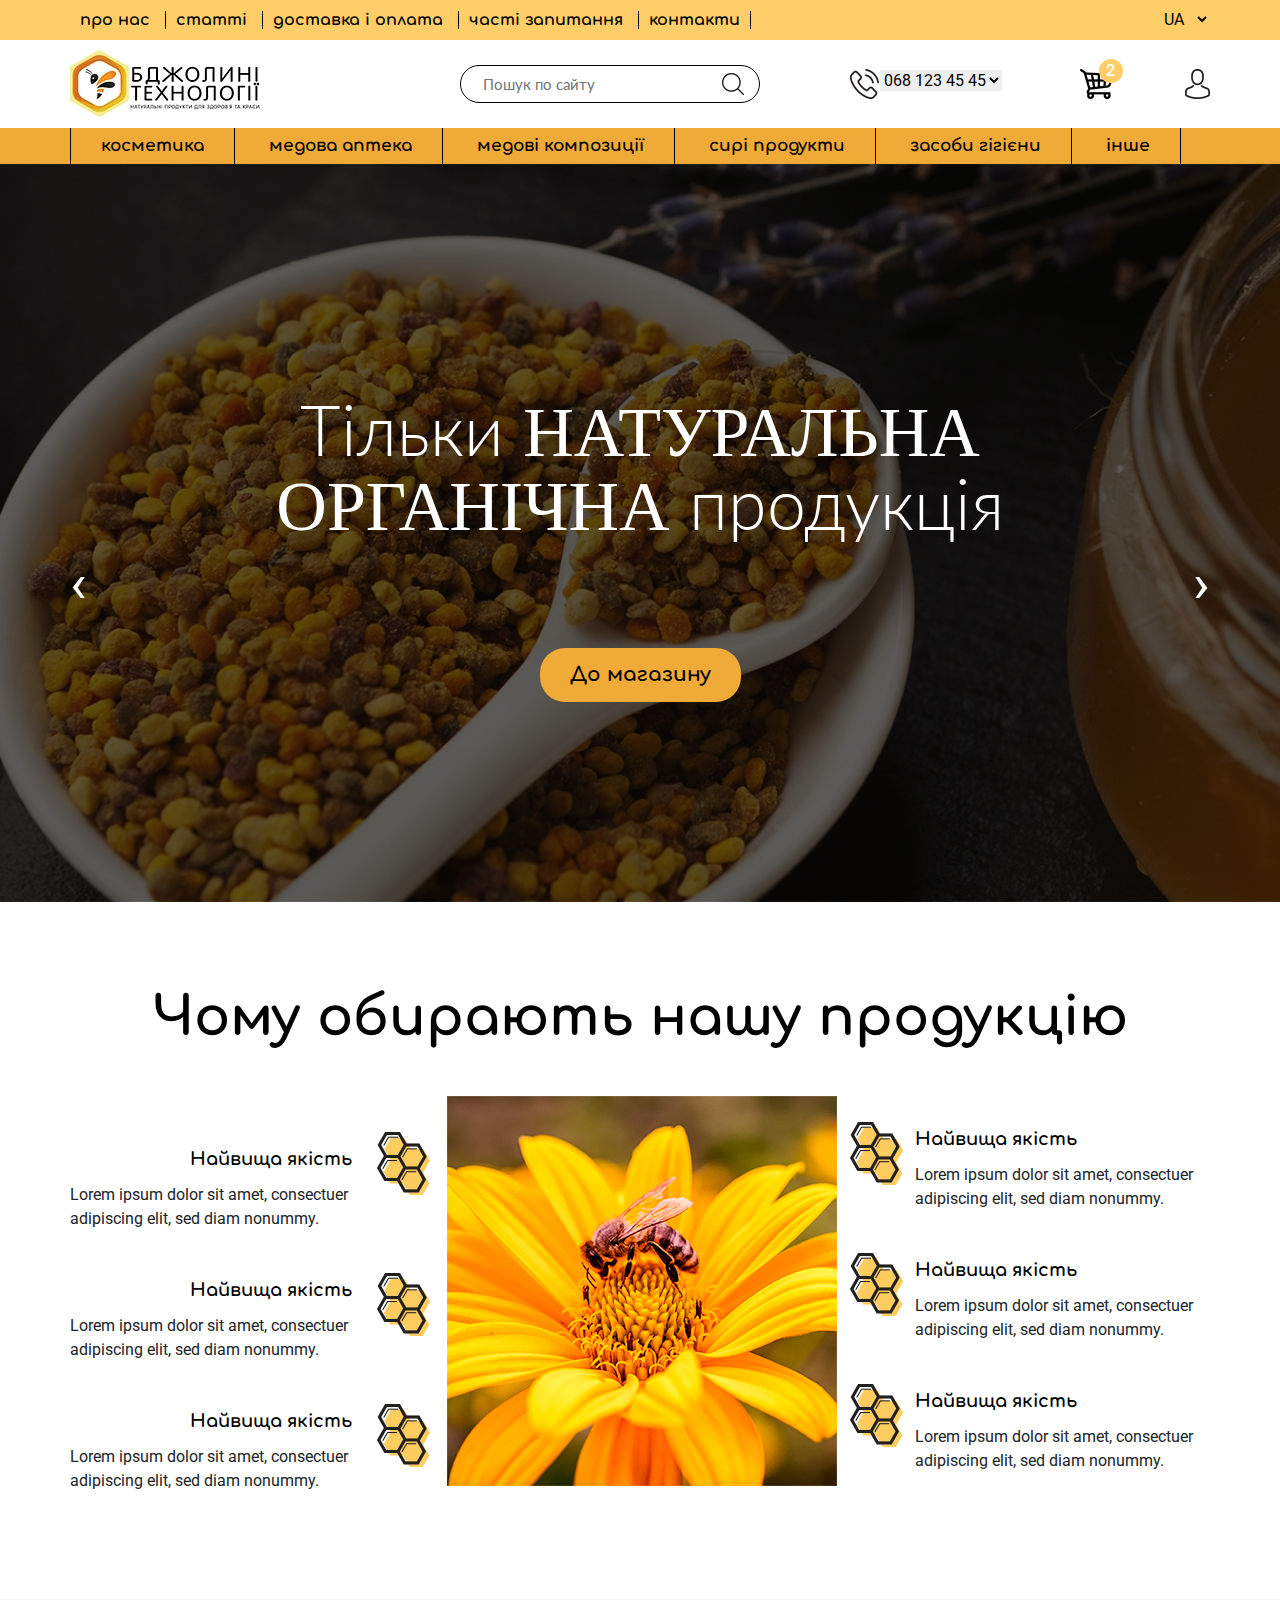
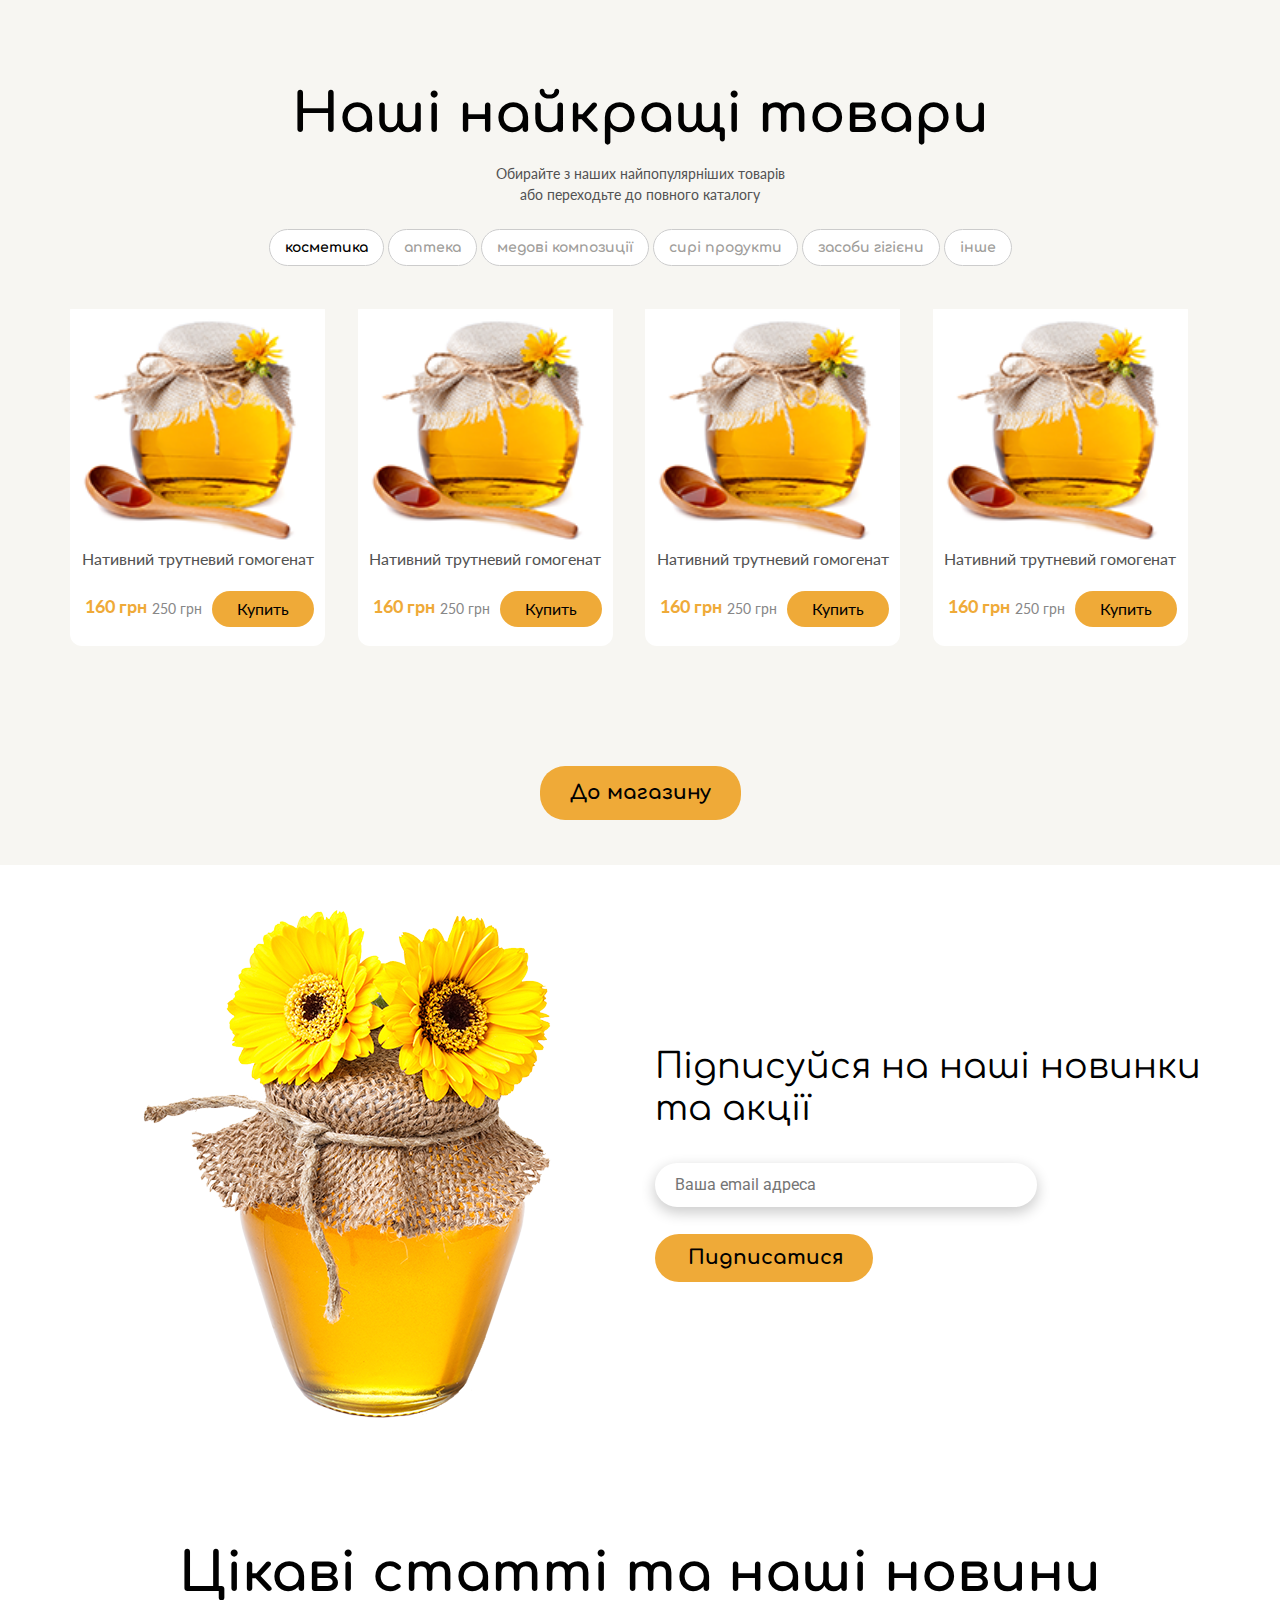
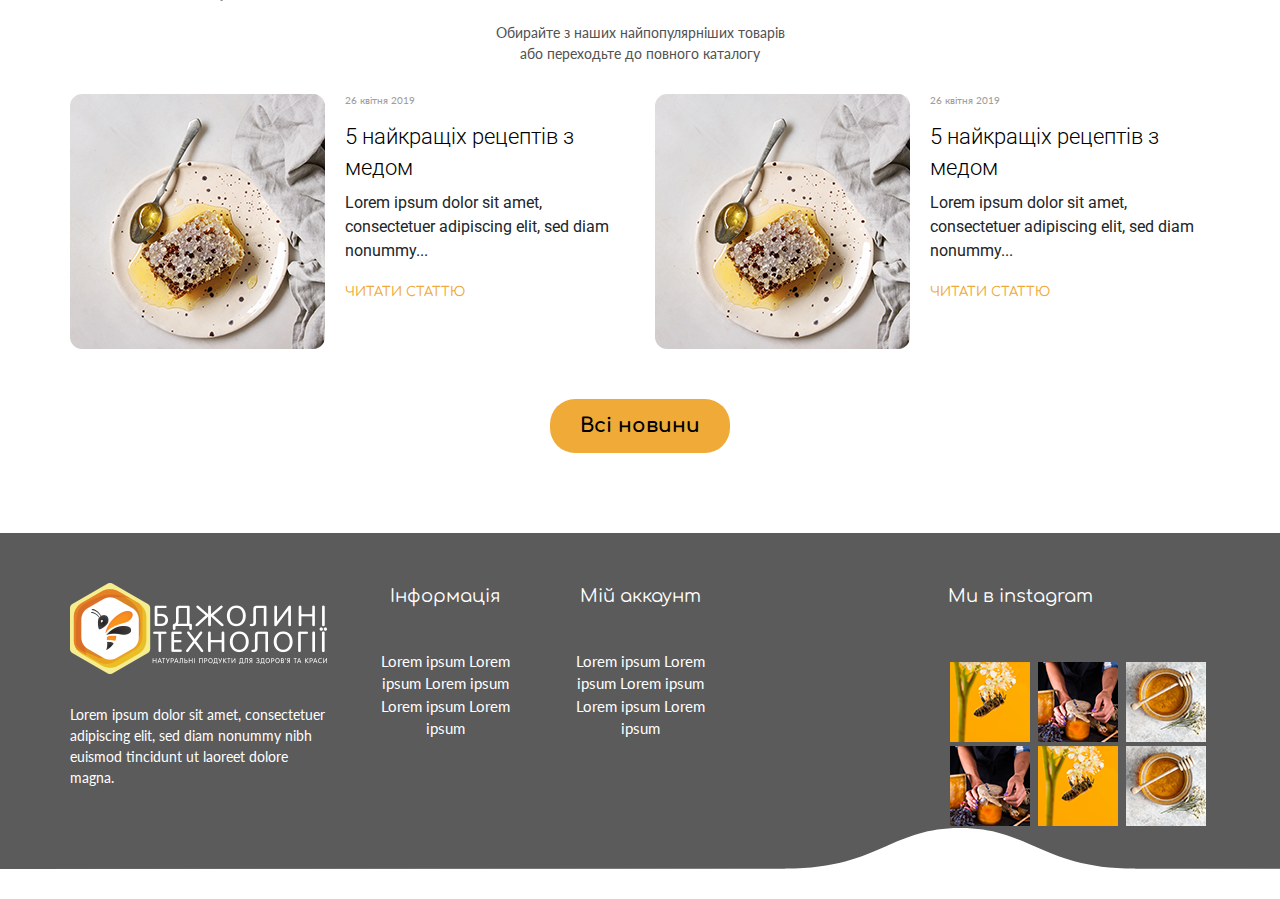
<file: index.html>
<!DOCTYPE HTML>
<html>

<head>
    <meta charset="utf-8">
    <meta name="viewport" content="initial-scale=1.0, width=device-width">
    <meta name="Title" content="" />
    <meta name="description" content="" />
    <meta property="og:type" content="article" />
    <meta property="og:description" content="" />
    <meta property="og:url" content="" />
    <meta property="og:sitename" content="" />
    <meta property="og:title" content="">
    <meta property="og:image" content="" />
    <meta name="twitter:card" content="summary">
    <meta name="twitter:site" content="" />
    <meta name="twitter:creator" content="" />
    <meta name="twitter:image:src" content="" />
    <meta itemprop="name" content="" />
    <meta itemprop="description" content="" />
    <meta itemprop="image" content="" />
    <title></title>
    <link href="https://fonts.googleapis.com/css?family=Roboto:100,100i,300,300i,400,400i,500,500i,700,700i,900,900i" rel="stylesheet">
    <link type="text/css" rel="stylesheet" href="css/app.css" />
    <link rel="shortcut icon" href="images/favicon.png">
    <link href="https://fonts.googleapis.com/css?family=Comfortaa:400,700|Lato:300,400,700" rel="stylesheet">
</head>

<body>
    <!--   HEADER-->
    <header class="header">
        <div class="header-top">
            <div class="container">
                <div class="row d-flex align-items-center">
                    <div class="col-xl-12 col-md-12">
                        <ul>
                            <a href="#">
                                <li>про нас</li>
                            </a>
                            <a href="#">
                                <li>статті</li>
                            </a>
                            <a href="#">
                                <li>доставка і оплата</li>
                            </a>
                            <a href="#">
                                <li>часті запитання</li>
                            </a>
                            <a href="#">
                                <li>контакти</li>
                            </a>
                            <div class="language">
                                <select name="" id="">
                                    <option value="">UA</option>
                                    <option value="">USA</option>
                                </select>
                            </div>
                        </ul>
                    </div>
                </div>
            </div>
        </div>
        <div class="header-center">
            <div class="container">
                <div class="row d-flex align-items-center">
                    <div class="col-xl-4 col-md-4">
                        <div class="logo">
                            <img src="images/LOGO_center.jpg" alt="">
                        </div>
                    </div>
                    <div class="col-xl-4 col-md-4">
                        <div class="search d-flex align-items-center">
                            <input type="text" placeholder="Пошук по сайту">
                            <input type="submit" placeholder="none">
                        </div>
                    </div>
                    <div class="col-xl-2 col-md-2">
                        <div class="number">
                            <select name="" id="">
                                <option value="">068 123 45 45</option>
                                <option value="">068 456 65 65</option>
                            </select>
                        </div>
                    </div>
                    <div class="col-xl-1 col-md-1">
                        <a href="#">
                            <div class="bascet"></div>
                        </a>
                    </div>
                    <div class="col-xl-1 col-md-1">
                        <a href="#">
                            <div class="piple"></div>
                        </a>
                    </div>
                </div>
            </div>
        </div>

        <!--        MENU-->
        <div class="header-bottom">
            <div class="container">
                <div class="row">
                    <div class="col-xl-12 col-md-12">
                        <div class="header-menu">
                            <ul>
                                <a href="#">
                                    <li class="one">косметика</li>
                                </a>
                                <a href="#">
                                    <li>медова аптека</li>
                                </a>
                                <a href="#">
                                    <li>медові композиції</li>
                                </a>
                                <a href="#">
                                    <li>сирі продукти</li>
                                </a>
                                <a href="#">
                                    <li>засоби гігієни</li>
                                </a>
                                <a href="#">
                                    <li>інше</li>
                                </a>
                            </ul>
                        </div>
                    </div>
                </div>
            </div>
        </div>
        <div id="adapt">
            <div class="menu-title"></div>
            <div class="menu-body">
                <ul>
                    <a href="#"><li>косметика</li></a>
                    <a href="#"><li>медова аптека</li></a>
                    <a href="#"><li>медові композиції</li></a>
                    <a href="#"><li>сирі продукти</li></a>
                    <a href="#"><li>сирі продукти</li></a>
                    <a href="#"><li>засоби гігієни</li></a>
                    <a href="#"><li>інше</li></a>
                </ul>
            </div>
        </div>
    </header>
    <!--    MENU-->
    <!--    HEADER-->

    <!--   SLYDER-->
    <section class="slyder">
        <div class="container">
            <div class="row">
                <div class="col-xl-12 col-md-12">
                    <div class="owl-carousel slyder-top">
                        <div class="slayd-text"> Тільки <span>натуральна
                                органічна</span> продукція </div>
                        <div class="slayd-text"> Тільки <span>натуральна
                                органічна</span> продукція </div>
                        <div class="slayd-text"> Тільки <span>натуральна
                                органічна</span> продукція </div>
                        <div class="slayd-text"> Тільки <span>натуральна
                                органічна</span> продукція </div>
                        <div class="slayd-text"> Тільки <span>натуральна
                                органічна</span> продукція </div>
                    </div>
                </div>
            </div>

            <!--          SLYDER-->
            <div class="row">
                <div class="col-xl-12 col-md-12">
                    <div class="btn-shop">
                        <a href="#">До магазину</a>
                    </div>
                </div>
            </div>
        </div>
    </section>

    <section class="products">
        <div class="container">
            <div class="row">
                <div class="col-xl-12 col-md-12">
                    <div class="title">
                        <h2>Чому обирають нашу продукцію</h2>
                    </div>
                </div>
            </div>
            <div class="row">
                <div class="col-xl-4 col-md-4">
                    <div class="quality-block">
                        <div class="quality-list list-top">
                            <span>Найвища якість</span>
                            <p>Lorem ipsum dolor sit amet, consectuer adipiscing elit, sed diam nonummy.</p>
                        </div>
                        <div class="quality-list">
                            <span>Найвища якість</span>
                            <p>Lorem ipsum dolor sit amet, consectuer adipiscing elit, sed diam nonummy.</p>
                        </div>
                        <div class="quality-list list-bottom">
                            <span>Найвища якість</span>
                            <p>Lorem ipsum dolor sit amet, consectuer adipiscing elit, sed diam nonummy.</p>
                        </div>
                    </div>
                </div>
                <div class="col-xl-4 col-md-4">
                    <img class="center-img" src="images/yellows.jpg" alt="">
                </div>
                <div class="col-xl-4 col-md-4">
                    <div class="quality-block">
                        <div class="quality-list-right list-top">
                            <span>Найвища якість</span>
                            <p>Lorem ipsum dolor sit amet, consectuer adipiscing elit, sed diam nonummy.</p>
                        </div>
                        <div class="quality-list-right">
                            <span>Найвища якість</span>
                            <p>Lorem ipsum dolor sit amet, consectuer adipiscing elit, sed diam nonummy.</p>
                        </div>
                        <div class="quality-list-right">
                            <span>Найвища якість</span>
                            <p>Lorem ipsum dolor sit amet, consectuer adipiscing elit, sed diam nonummy.</p>
                        </div>
                    </div>
                </div>
            </div>
        </div>
    </section>

    <section class="goods">
        <div class="container">
            <div class="row">
                <div class="col-xl-12 col-md-12">
                    <div class="title">
                        <h2>Наші найкращі товари</h2>
                        <p class="subtitle">Обирайте з наших найпопулярніших товарів або переходьте до повного каталогу</p>
                    </div>
                </div>
            </div>
            <div class="row">
                <div class="col-xl-12 col-md-12">
                    <div class="wrapper">
                        <div class="tabs">
                            <span class="tab">косметика</span>
                            <span class="tab">аптека</span>
                            <span class="tab">медові композиції</span>
                            <span class="tab">сирі продукти</span>
                            <span class="tab">засоби гігієни</span>
                            <span class="tab">інше</span>
                        </div>
                        <div class="tab_content">
                            <div class="tab_item">
                                <div class="owl-carousel slyder-bottom">
                                    <div class="carts">
                                        <img src="images/med-1.png" alt="">
                                        <span>Нативний трутневий гомогенат</span>
                                        <div class="price d-flex align-items-center">
                                            <p>160 грн</p>
                                            <span>250 грн</span>
                                            <a href="#">Купить</a>
                                        </div>
                                    </div>
                                    <div class="carts">
                                        <img src="images/med-1.png" alt="">
                                        <span>Нативний трутневий гомогенат</span>
                                        <div class="price d-flex align-items-center">
                                            <p>160 грн</p>
                                            <span>250 грн</span>
                                            <a href="#">Купить</a>
                                        </div>
                                    </div>
                                    <div class="carts">
                                        <img src="images/med-1.png" alt="">
                                        <span>Нативний трутневий гомогенат</span>
                                        <div class="price d-flex align-items-center">
                                            <p>160 грн</p>
                                            <span>250 грн</span>
                                            <a href="#">Купить</a>
                                        </div>
                                    </div>
                                    <div class="carts">
                                        <img src="images/med-1.png" alt="">
                                        <span>Нативний трутневий гомогенат</span>
                                        <div class="price d-flex align-items-center">
                                            <p>160 грн</p>
                                            <span>250 грн</span>
                                            <a href="#">Купить</a>
                                        </div>
                                    </div>
                                </div>
                            </div>
                            <div class="tab_item">
                                <div class="owl-carousel slyder-bottom">
                                    <div class="carts">
                                        <img src="images/med-1.png" alt="">
                                        <span>Нативний трутневий гомогенат</span>
                                        <div class="price d-flex align-items-center">
                                            <p>160 грн</p>
                                            <span>250 грн</span>
                                            <a href="#">Купить</a>
                                        </div>
                                    </div>
                                    <div class="carts">
                                        <img src="images/med-1.png" alt="">
                                        <span>Нативний трутневий гомогенат</span>
                                        <div class="price d-flex align-items-center">
                                            <p>160 грн</p>
                                            <span>250 грн</span>
                                            <a href="#">Купить</a>
                                        </div>
                                    </div>
                                    <div class="carts">
                                        <img src="images/med-1.png" alt="">
                                        <span>Нативний трутневий гомогенат</span>
                                        <div class="price d-flex align-items-center">
                                            <p>160 грн</p>
                                            <span>250 грн</span>
                                            <a href="#">Купить</a>
                                        </div>
                                    </div>
                                    <div class="carts">
                                        <img src="images/med-1.png" alt="">
                                        <span>Нативний трутневий гомогенат</span>
                                        <div class="price d-flex align-items-center">
                                            <p>160 грн</p>
                                            <span>250 грн</span>
                                            <a href="#">Купить</a>
                                        </div>
                                    </div>
                                </div>
                            </div>
                            <div class="tab_item">
                                <div class="owl-carousel slyder-bottom">
                                    <div class="carts">
                                        <img src="images/med-1.png" alt="">
                                        <span>Нативний трутневий гомогенат</span>
                                        <div class="price d-flex align-items-center">
                                            <p>160 грн</p>
                                            <span>250 грн</span>
                                            <a href="#">Купить</a>
                                        </div>
                                    </div>
                                    <div class="carts">
                                        <img src="images/med-1.png" alt="">
                                        <span>Нативний трутневий гомогенат</span>
                                        <div class="price d-flex align-items-center">
                                            <p>160 грн</p>
                                            <span>250 грн</span>
                                            <a href="#">Купить</a>
                                        </div>
                                    </div>
                                    <div class="carts">
                                        <img src="images/med-1.png" alt="">
                                        <span>Нативний трутневий гомогенат</span>
                                        <div class="price d-flex align-items-center">
                                            <p>160 грн</p>
                                            <span>250 грн</span>
                                            <a href="#">Купить</a>
                                        </div>
                                    </div>
                                    <div class="carts">
                                        <img src="images/med-1.png" alt="">
                                        <span>Нативний трутневий гомогенат</span>
                                        <div class="price d-flex align-items-center">
                                            <p>160 грн</p>
                                            <span>250 грн</span>
                                            <a href="#">Купить</a>
                                        </div>
                                    </div>
                                </div>
                            </div>
                            <div class="tab_item">
                                <div class="owl-carousel slyder-bottom">
                                    <div class="carts">
                                        <img src="images/med-1.png" alt="">
                                        <span>Нативний трутневий гомогенат</span>
                                        <div class="price d-flex align-items-center">
                                            <p>160 грн</p>
                                            <span>250 грн</span>
                                            <a href="#">Купить</a>
                                        </div>
                                    </div>
                                    <div class="carts">
                                        <img src="images/med-1.png" alt="">
                                        <span>Нативний трутневий гомогенат</span>
                                        <div class="price d-flex align-items-center">
                                            <p>160 грн</p>
                                            <span>250 грн</span>
                                            <a href="#">Купить</a>
                                        </div>
                                    </div>
                                    <div class="carts">
                                        <img src="images/med-1.png" alt="">
                                        <span>Нативний трутневий гомогенат</span>
                                        <div class="price d-flex align-items-center">
                                            <p>160 грн</p>
                                            <span>250 грн</span>
                                            <a href="#">Купить</a>
                                        </div>
                                    </div>
                                    <div class="carts">
                                        <img src="images/med-1.png" alt="">
                                        <span>Нативний трутневий гомогенат</span>
                                        <div class="price d-flex align-items-center">
                                            <p>160 грн</p>
                                            <span>250 грн</span>
                                            <a href="#">Купить</a>
                                        </div>
                                    </div>
                                </div>
                            </div>
                            <div class="tab_item">
                                <div class="owl-carousel slyder-bottom">
                                    <div class="carts">
                                        <img src="images/med-1.png" alt="">
                                        <span>Нативний трутневий гомогенат</span>
                                        <div class="price d-flex align-items-center">
                                            <p>160 грн</p>
                                            <span>250 грн</span>
                                            <a href="#">Купить</a>
                                        </div>
                                    </div>
                                    <div class="carts">
                                        <img src="images/med-1.png" alt="">
                                        <span>Нативний трутневий гомогенат</span>
                                        <div class="price d-flex align-items-center">
                                            <p>160 грн</p>
                                            <span>250 грн</span>
                                            <a href="#">Купить</a>
                                        </div>
                                    </div>
                                    <div class="carts">
                                        <img src="images/med-1.png" alt="">
                                        <span>Нативний трутневий гомогенат</span>
                                        <div class="price d-flex align-items-center">
                                            <p>160 грн</p>
                                            <span>250 грн</span>
                                            <a href="#">Купить</a>
                                        </div>
                                    </div>
                                    <div class="carts">
                                        <img src="images/med-1.png" alt="">
                                        <span>Нативний трутневий гомогенат</span>
                                        <div class="price d-flex align-items-center">
                                            <p>160 грн</p>
                                            <span>250 грн</span>
                                            <a href="#">Купить</a>
                                        </div>
                                    </div>
                                </div>
                            </div>
                            <div class="tab_item">
                                <div class="owl-carousel slyder-bottom">
                                    <div class="carts">
                                        <img src="images/med-1.png" alt="">
                                        <span>Нативний трутневий гомогенат</span>
                                        <div class="price d-flex align-items-center">
                                            <p>160 грн</p>
                                            <span>250 грн</span>
                                            <a href="#">Купить</a>
                                        </div>
                                    </div>
                                    <div class="carts">
                                        <img src="images/med-1.png" alt="">
                                        <span>Нативний трутневий гомогенат</span>
                                        <div class="price d-flex align-items-center">
                                            <p>160 грн</p>
                                            <span>250 грн</span>
                                            <a href="#">Купить</a>
                                        </div>
                                    </div>
                                    <div class="carts">
                                        <img src="images/med-1.png" alt="">
                                        <span>Нативний трутневий гомогенат</span>
                                        <div class="price d-flex align-items-center">
                                            <p>160 грн</p>
                                            <span>250 грн</span>
                                            <a href="#">Купить</a>
                                        </div>
                                    </div>
                                    <div class="carts">
                                        <img src="images/med-1.png" alt="">
                                        <span>Нативний трутневий гомогенат</span>
                                        <div class="price d-flex align-items-center">
                                            <p>160 грн</p>
                                            <span>250 грн</span>
                                            <a href="#">Купить</a>
                                        </div>
                                    </div>
                                </div>
                            </div>
                        </div>
                    </div>
                    <div class="btn-shop">
                        <a href="#">До магазину</a>
                    </div>
                </div>
            </div>
        </div>
    </section>

    <section class="shares">
        <div class="container">
            <div class="row d-flex align-items-center">
                <div class="col-xl-6 col-md-6">
                    <div class="shares-form-img">
                        <img src="images/med-2.png" alt="">
                    </div>
                </div>
                <div class="col-xl-6 col-md-6">
                    <div class="form-block">
                        <form action="">
                            <h3>Підписуйся на наші
                                новинки та акції</h3>
                            <input type="text" placeholder="Ваша email адреса">
                            <div class="btn-sing">
                                <a href="#">Пидписатися</a>
                            </div>
                        </form>
                    </div>
                </div>
            </div>
        </div>
    </section>
    <section class="news">
        <div class="container">
            <div class="row">
                <div class="col-xl-12 col-md-12">
                    <div class="title">
                        <h2>Цікаві статті та наші новини</h2>
                        <p class="subtitle">Обирайте з наших найпопулярніших товарів або переходьте до повного каталогу</p>
                    </div>
                </div>
            </div>
            <div class="row">
                <div class="col-xl-6 col-md-6">
                    <div class="card-news">
                        <img src="images/honey.png" alt="">
                        <div class="card-news-block">
                            <p class="data-name">26 квітня 2019</p>
                            <h6>5 найкращіх рецептів
                                з медом</h6>
                            <p class="name-subtitle">Lorem ipsum dolor sit amet, consectetuer adipiscing elit, sed diam nonummy...</p>
                            <a href="#">Читати статтю</a>
                        </div>
                    </div>
                </div>
                <div class="col-xl-6 col-md-6">
                    <div class="card-news">
                        <img src="images/honey.png" alt="">
                        <div class="card-news-block">
                            <p class="data-name">26 квітня 2019</p>
                            <h6>5 найкращіх рецептів
                                з медом</h6>
                            <p class="name-subtitle">Lorem ipsum dolor sit amet, consectetuer adipiscing elit, sed diam nonummy...</p>
                            <a href="#">Читати статтю</a>
                        </div>
                    </div>
                </div>
            </div>
            <div class="row">
                <div class="col-xl-12 col-md-12">
                    <div class="btn-shop news">
                        <a href="#">Всі новини</a>
                    </div>
                </div>
            </div>
        </div>
    </section>
    <footer class="footers">
        <div class="container">
            <div class="row">
                <div class="col-xl-3 col-md-3">
                    <div class="footer-logo">
                        <img src="images/footer-logo.png" alt="">
                        <p class="footer-logo-subtitle">Lorem ipsum dolor sit amet, consectetuer adipiscing elit, sed diam nonummy nibh euismod tincidunt ut laoreet dolore magna.</p>
                    </div>
                </div>
                <div class="col-xl-2 col-md-2">
                    <div class="footer-info">
                        <span>Інформація</span>
                        <p>Lorem ipsum
                            Lorem ipsum
                            Lorem ipsum
                            Lorem ipsum
                            Lorem ipsum</p>
                    </div>
                </div>
                <div class="col-xl-2 col-md-2">
                    <div class="footer-acaunt">
                        <span>Мій аккаунт</span>
                        <p>Lorem ipsum
                            Lorem ipsum
                            Lorem ipsum
                            Lorem ipsum
                            Lorem ipsum</p>
                    </div>
                </div>
                <div class="col-xl-2 col-md-2"></div>
                <div class="col-xl-3 col-md-3">
                    <div class="footer-insta">
                        <span>Ми в instagram</span>
                        <div class="galery">
                            <img src="images/footer-img-5.png" alt="">
                            <img src="images/footer-img-2.png" alt="">
                            <img src="images/footer-img-3.png" alt="">
                            <img src="images/footer-img-4.png" alt="">
                            <img src="images/footer-img-5.png" alt="">
                            <img src="images/footer-img-6.png" alt="">
                        </div>
                    </div>
                </div>
            </div>
        </div>
        <div class="row">
            <div class="col-xl-12 col-md-12">
                <div class="footer-line">
                    <img class="footer-img" src="images/footer-line-2.png" alt="">
                </div>
            </div>
        </div>
    </footer>
    <script src="js/vendor.js"></script>
    <script src="js/app.js"></script>
</body>

</html>
</file>
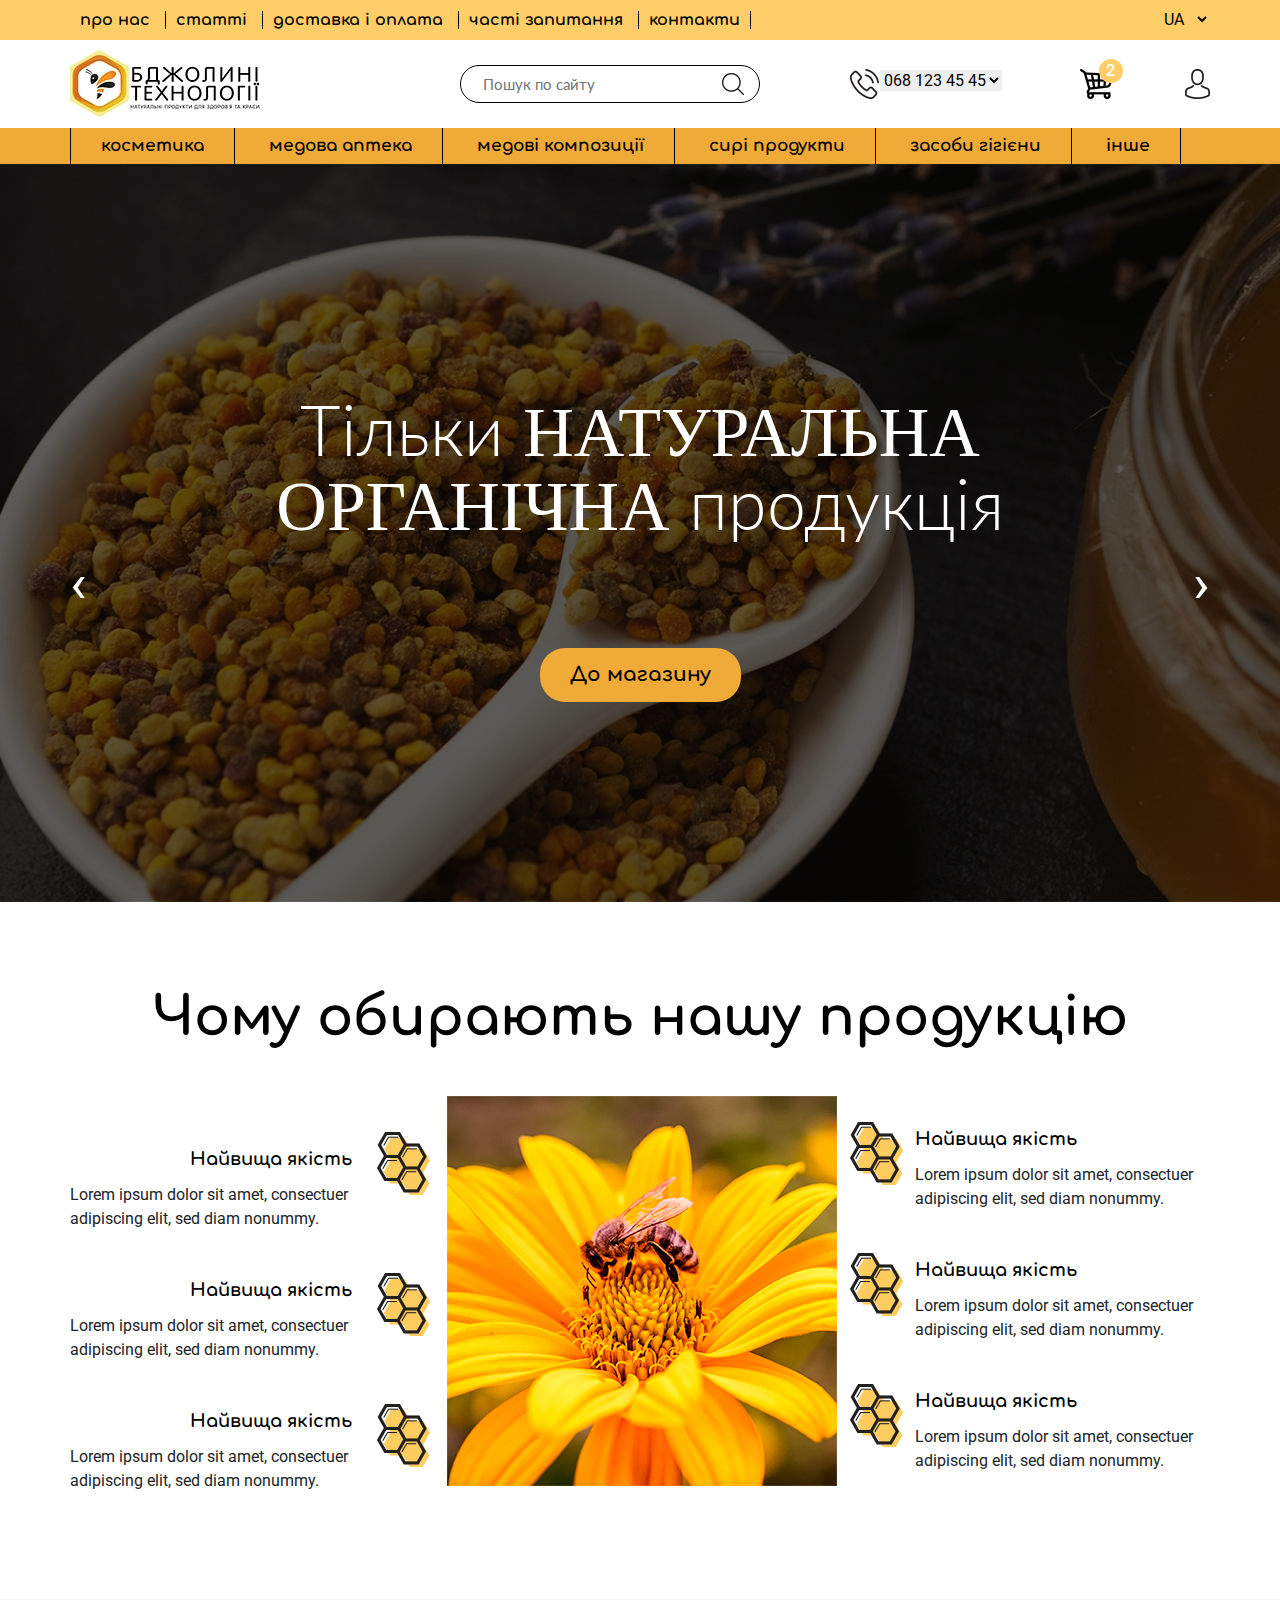
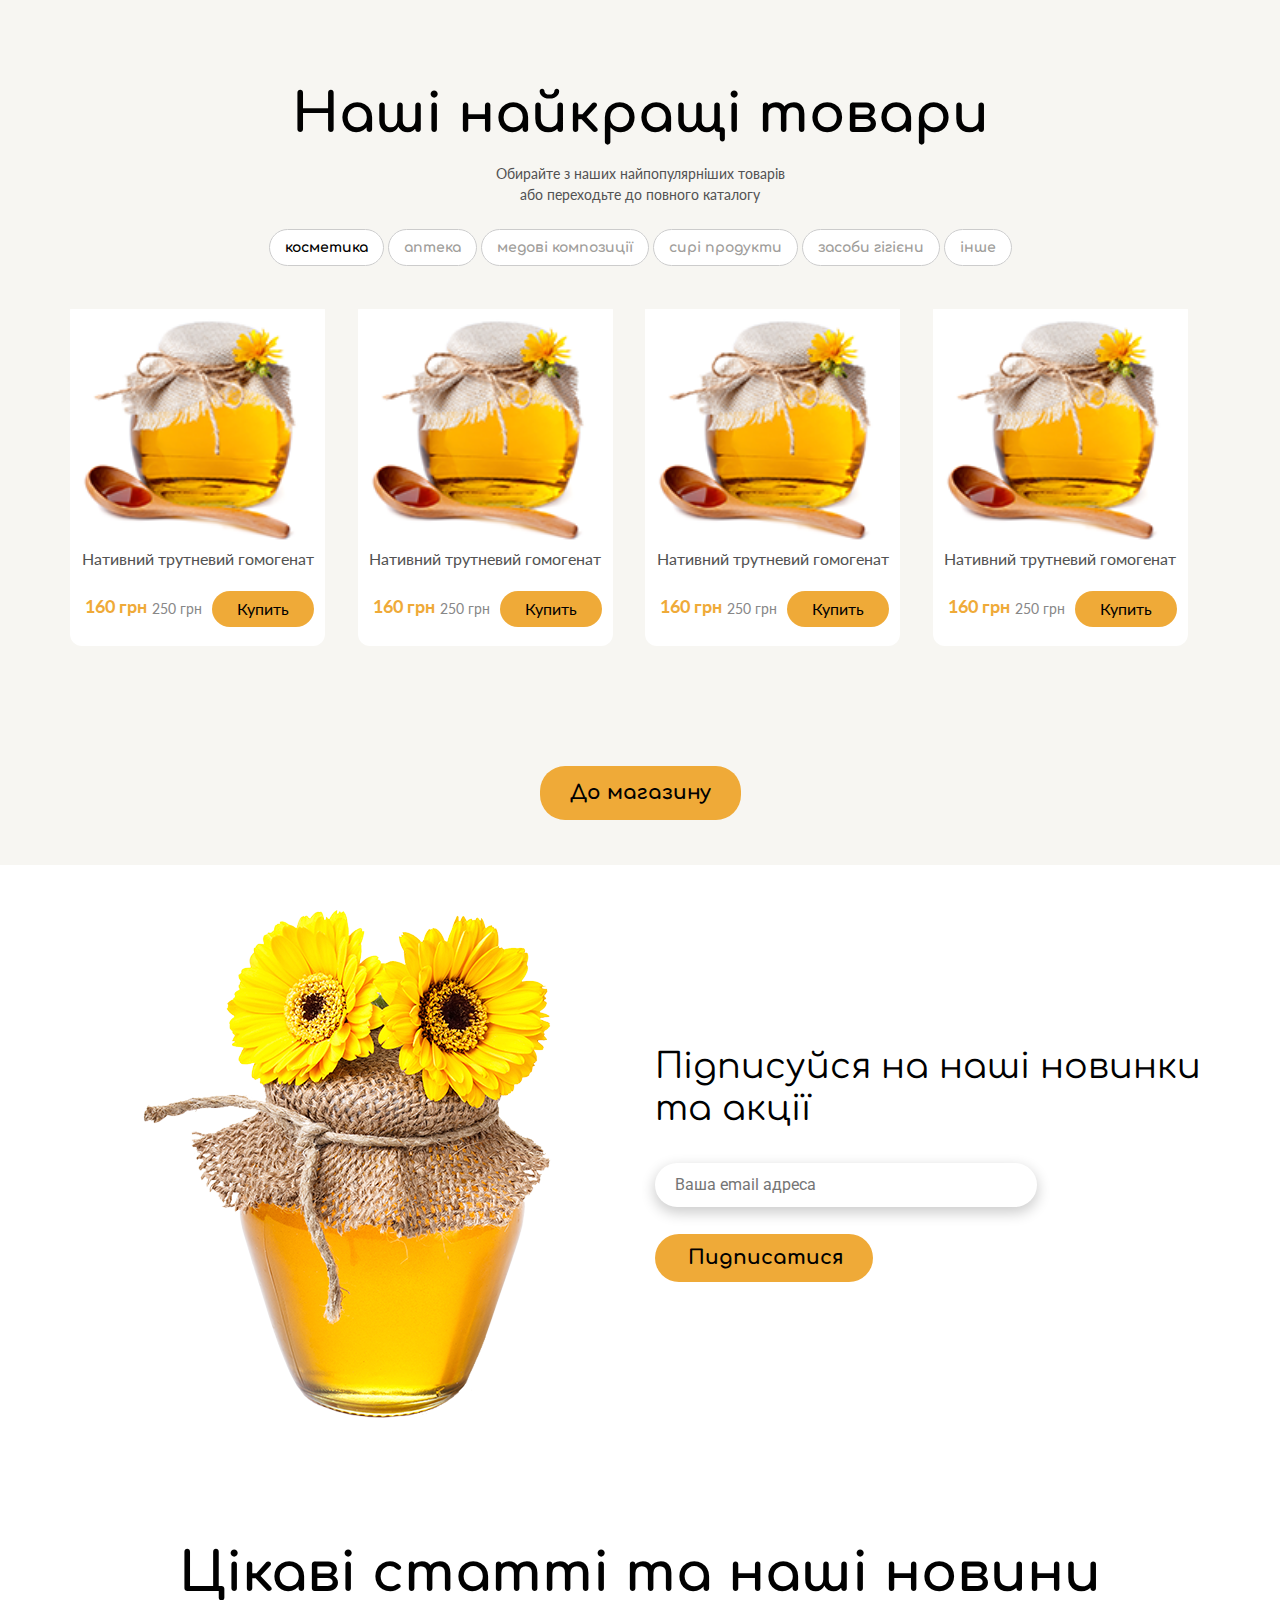
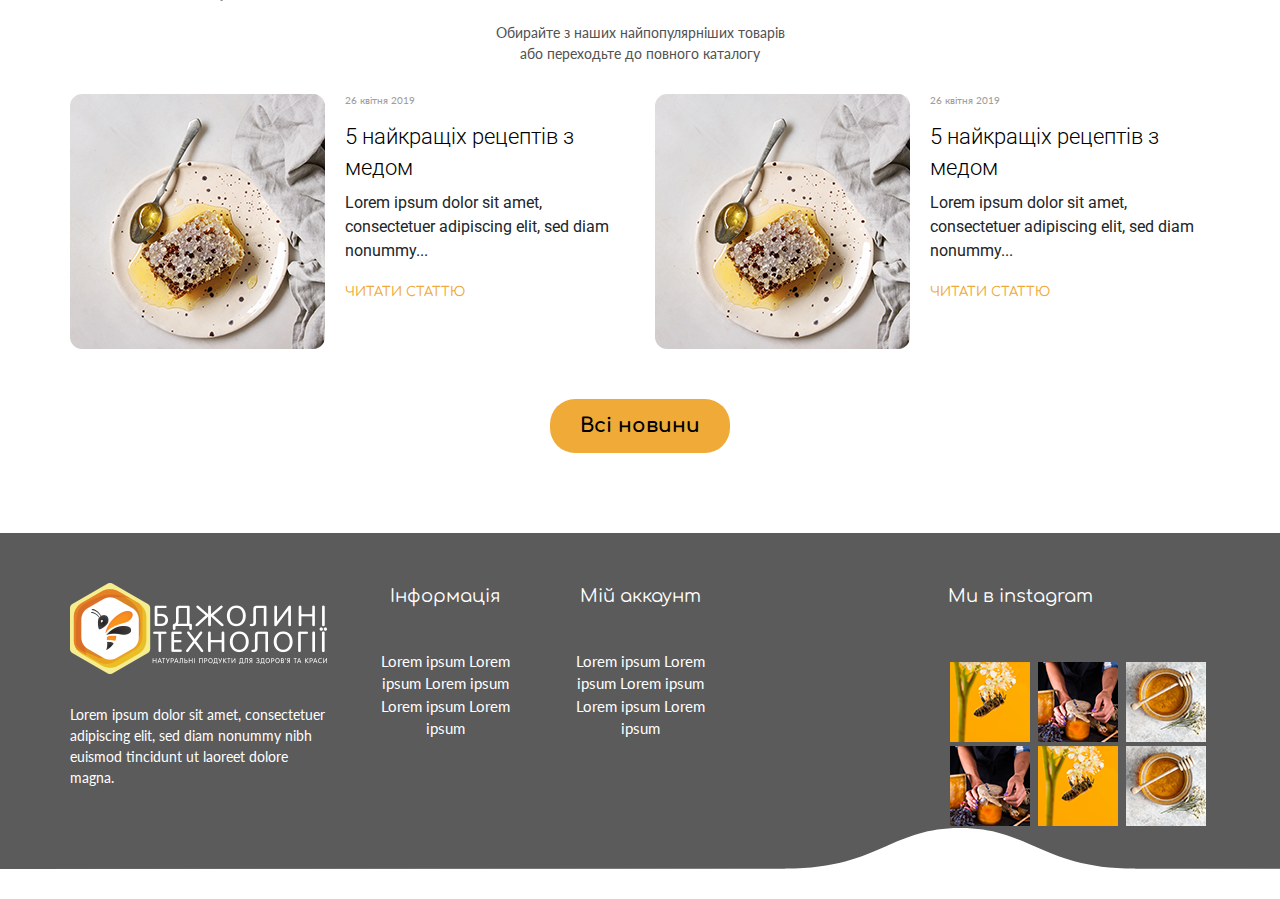
<file: index — копия.html>
<!DOCTYPE HTML>
<html>

<head>
    <meta charset="utf-8">
    <meta name="viewport" content="initial-scale=1.0, width=device-width">
    <meta name="Title" content="" />
    <meta name="description" content="" />
    <meta property="og:type" content="article" />
    <meta property="og:description" content="" />
    <meta property="og:url" content="" />
    <meta property="og:sitename" content="" />
    <meta property="og:title" content="">
    <meta property="og:image" content="" />
    <meta name="twitter:card" content="summary">
    <meta name="twitter:site" content="" />
    <meta name="twitter:creator" content="" />
    <meta name="twitter:image:src" content="" />
    <meta itemprop="name" content="" />
    <meta itemprop="description" content="" />
    <meta itemprop="image" content="" />
    <title></title>
    <link href="https://fonts.googleapis.com/css?family=Roboto:100,100i,300,300i,400,400i,500,500i,700,700i,900,900i" rel="stylesheet">
    <link type="text/css" rel="stylesheet" href="css/app.css" />
    <link rel="shortcut icon" href="images/favicon.png">
    <link href="https://fonts.googleapis.com/css?family=Comfortaa:400,700|Lato:300,400,700" rel="stylesheet">
</head>

<body>
    <header class="header">
        <div class="header-top">
            <div class="container">
                <div class="row d-flex align-items-center">
                    <div class="col-xl-12">
                        <ul>
                            <a href="#">
                                <li>про нас</li>
                            </a>
                            <a href="#">
                                <li>статті</li>
                            </a>
                            <a href="#">
                                <li>доставка і оплата</li>
                            </a>
                            <a href="#">
                                <li>часті запитання</li>
                            </a>
                            <a href="#">
                                <li>контакти</li>
                            </a>
                            <div class="language">
                                <select name="" id="">
                                    <option value="">UA</option>
                                    <option value="">USA</option>
                                </select>
                            </div>
                        </ul>
                    </div>
                </div>
            </div>
        </div>
        <div class="header-center">
            <div class="container">
                <div class="row d-flex align-items-center">
                    <div class="col-xl-4">
                        <div class="logo">
                            <img src="images/LOGO_center.jpg" alt="">
                        </div>
                    </div>
                    <div class="col-xl-4">
                        <div class="search d-flex align-items-center">
                            <input type="text" placeholder="Пошук по сайту">
                            <input type="submit" placeholder="none">
                        </div>
                    </div>
                    <div class="col-xl-2">
                        <div class="number">
                            <select name="" id="">
                                <option value="">068 123 45 45</option>
                                <option value="">068 456 65 65</option>
                            </select>
                        </div>
                    </div>
                    <div class="col-xl-1">
                        <a href="#">
                            <div class="bascet"></div>
                        </a>
                    </div>
                    <div class="col-xl-1">
                        <a href="#">
                            <div class="piple"></div>
                        </a>
                    </div>
                </div>
            </div>
        </div>
        <div class="header-bottom">
            <div class="container">
                <div class="row">
                    <div class="col-xl-12">
                        <div class="header-menu">
                            <ul>
                                <a href="#">
                                    <li class="one">косметика</li>
                                </a>
                                <a href="#">
                                    <li>медова аптека</li>
                                </a>
                                <a href="#">
                                    <li>медові композиції</li>
                                </a>
                                <a href="#">
                                    <li>сирі продукти</li>
                                </a>
                                <a href="#">
                                    <li>засоби гігієни</li>
                                </a>
                                <a href="#">
                                    <li>інше</li>
                                </a>
                            </ul>
                        </div>
                    </div>
                </div>
            </div>
        </div>
    </header>
    <section class="slyder">
        <div class="container">
            <div class="row">
                <div class="col-xl-12">
                    <div class="owl-carousel slyder-top">
                        <div class="slayd-text"> Тільки <span>натуральна
                                органічна</span> продукція </div>
                        <div class="slayd-text"> Тільки <span>натуральна
                                органічна</span> продукція </div>
                        <div class="slayd-text"> Тільки <span>натуральна
                                органічна</span> продукція </div>
                        <div class="slayd-text"> Тільки <span>натуральна
                                органічна</span> продукція </div>
                        <div class="slayd-text"> Тільки <span>натуральна
                                органічна</span> продукція </div>
                    </div>
                </div>
            </div>
            <div class="row">
                <div class="col-xl-12">
                    <div class="btn-shop">
                        <a href="#">До магазину</a>
                    </div>
                </div>
            </div>
        </div>
    </section>

    <section class="products">
        <div class="container">
            <div class="row">
                <div class="col-xl-12">
                    <div class="title">
                        <h2>Чому обирають нашу продукцію</h2>
                    </div>
                </div>
            </div>
            <div class="row">
                <div class="col-xl-4">
                    <div class="quality-block">
                        <div class="quality-list list-top">
                            <span>Найвища якість</span>
                            <p>Lorem ipsum dolor sit amet, consectuer adipiscing elit, sed diam nonummy.</p>
                        </div>
                        <div class="quality-list">
                            <span>Найвища якість</span>
                            <p>Lorem ipsum dolor sit amet, consectuer adipiscing elit, sed diam nonummy.</p>
                        </div>
                        <div class="quality-list list-bottom">
                            <span>Найвища якість</span>
                            <p>Lorem ipsum dolor sit amet, consectuer adipiscing elit, sed diam nonummy.</p>
                        </div>
                    </div>
                </div>
                <div class="col-xl-4">
                    <img class="center-img" src="images/yellows.jpg" alt="">
                </div>
                <div class="col-xl-4">
                    <div class="quality-block">
                        <div class="quality-list-right list-top">
                            <span>Найвища якість</span>
                            <p>Lorem ipsum dolor sit amet, consectuer adipiscing elit, sed diam nonummy.</p>
                        </div>
                        <div class="quality-list-right">
                            <span>Найвища якість</span>
                            <p>Lorem ipsum dolor sit amet, consectuer adipiscing elit, sed diam nonummy.</p>
                        </div>
                        <div class="quality-list-right">
                            <span>Найвища якість</span>
                            <p>Lorem ipsum dolor sit amet, consectuer adipiscing elit, sed diam nonummy.</p>
                        </div>
                    </div>
                </div>
            </div>
        </div>
    </section>

    <section class="goods">
        <div class="container">
            <div class="row">
                <div class="col-xl-12">
                    <div class="title">
                        <h2>Наші найкращі товари</h2>
                        <p class="subtitle">Обирайте з наших найпопулярніших товарів або переходьте до повного каталогу</p>
                    </div>
                </div>
            </div>
            <div class="row">
                <div class="col-xl-12">
                    <div class="wrapper">
                        <div class="tabs">
                            <span class="tab">косметика</span>
                            <span class="tab">аптека</span>
                            <span class="tab">медові композиції</span>
                            <span class="tab">сирі продукти</span>
                            <span class="tab">засоби гігієни</span>
                            <span class="tab">інше</span>
                        </div>
                        <div class="tab_content">
                            <div class="tab_item">
                                <div class="owl-carousel slyder-bottom">
                                    <div class="carts">
                                        <img src="images/med-1.png" alt="">
                                        <span>Нативний трутневий гомогенат</span>
                                        <div class="price d-flex align-items-center">
                                            <p>160 грн</p>
                                            <span>250 грн</span>
                                            <a href="#">Купить</a>
                                        </div>
                                    </div>
                                    <div class="carts">
                                        <img src="images/med-1.png" alt="">
                                        <span>Нативний трутневий гомогенат</span>
                                        <div class="price d-flex align-items-center">
                                            <p>160 грн</p>
                                            <span>250 грн</span>
                                            <a href="#">Купить</a>
                                        </div>
                                    </div>
                                    <div class="carts">
                                        <img src="images/med-1.png" alt="">
                                        <span>Нативний трутневий гомогенат</span>
                                        <div class="price d-flex align-items-center">
                                            <p>160 грн</p>
                                            <span>250 грн</span>
                                            <a href="#">Купить</a>
                                        </div>
                                    </div>
                                    <div class="carts">
                                        <img src="images/med-1.png" alt="">
                                        <span>Нативний трутневий гомогенат</span>
                                        <div class="price d-flex align-items-center">
                                            <p>160 грн</p>
                                            <span>250 грн</span>
                                            <a href="#">Купить</a>
                                        </div>
                                    </div>
                                </div>
                            </div>
                            <div class="tab_item">
                                <div class="owl-carousel slyder-bottom">
                                    <div class="carts">
                                        <img src="images/med-1.png" alt="">
                                        <span>Нативний трутневий гомогенат</span>
                                        <div class="price d-flex align-items-center">
                                            <p>160 грн</p>
                                            <span>250 грн</span>
                                            <a href="#">Купить</a>
                                        </div>
                                    </div>
                                    <div class="carts">
                                        <img src="images/med-1.png" alt="">
                                        <span>Нативний трутневий гомогенат</span>
                                        <div class="price d-flex align-items-center">
                                            <p>160 грн</p>
                                            <span>250 грн</span>
                                            <a href="#">Купить</a>
                                        </div>
                                    </div>
                                    <div class="carts">
                                        <img src="images/med-1.png" alt="">
                                        <span>Нативний трутневий гомогенат</span>
                                        <div class="price d-flex align-items-center">
                                            <p>160 грн</p>
                                            <span>250 грн</span>
                                            <a href="#">Купить</a>
                                        </div>
                                    </div>
                                    <div class="carts">
                                        <img src="images/med-1.png" alt="">
                                        <span>Нативний трутневий гомогенат</span>
                                        <div class="price d-flex align-items-center">
                                            <p>160 грн</p>
                                            <span>250 грн</span>
                                            <a href="#">Купить</a>
                                        </div>
                                    </div>
                                </div>
                            </div>
                            <div class="tab_item">
                                <div class="owl-carousel slyder-bottom">
                                    <div class="carts">
                                        <img src="images/med-1.png" alt="">
                                        <span>Нативний трутневий гомогенат</span>
                                        <div class="price d-flex align-items-center">
                                            <p>160 грн</p>
                                            <span>250 грн</span>
                                            <a href="#">Купить</a>
                                        </div>
                                    </div>
                                    <div class="carts">
                                        <img src="images/med-1.png" alt="">
                                        <span>Нативний трутневий гомогенат</span>
                                        <div class="price d-flex align-items-center">
                                            <p>160 грн</p>
                                            <span>250 грн</span>
                                            <a href="#">Купить</a>
                                        </div>
                                    </div>
                                    <div class="carts">
                                        <img src="images/med-1.png" alt="">
                                        <span>Нативний трутневий гомогенат</span>
                                        <div class="price d-flex align-items-center">
                                            <p>160 грн</p>
                                            <span>250 грн</span>
                                            <a href="#">Купить</a>
                                        </div>
                                    </div>
                                    <div class="carts">
                                        <img src="images/med-1.png" alt="">
                                        <span>Нативний трутневий гомогенат</span>
                                        <div class="price d-flex align-items-center">
                                            <p>160 грн</p>
                                            <span>250 грн</span>
                                            <a href="#">Купить</a>
                                        </div>
                                    </div>
                                </div>
                            </div>
                            <div class="tab_item">
                                <div class="owl-carousel slyder-bottom">
                                    <div class="carts">
                                        <img src="images/med-1.png" alt="">
                                        <span>Нативний трутневий гомогенат</span>
                                        <div class="price d-flex align-items-center">
                                            <p>160 грн</p>
                                            <span>250 грн</span>
                                            <a href="#">Купить</a>
                                        </div>
                                    </div>
                                    <div class="carts">
                                        <img src="images/med-1.png" alt="">
                                        <span>Нативний трутневий гомогенат</span>
                                        <div class="price d-flex align-items-center">
                                            <p>160 грн</p>
                                            <span>250 грн</span>
                                            <a href="#">Купить</a>
                                        </div>
                                    </div>
                                    <div class="carts">
                                        <img src="images/med-1.png" alt="">
                                        <span>Нативний трутневий гомогенат</span>
                                        <div class="price d-flex align-items-center">
                                            <p>160 грн</p>
                                            <span>250 грн</span>
                                            <a href="#">Купить</a>
                                        </div>
                                    </div>
                                    <div class="carts">
                                        <img src="images/med-1.png" alt="">
                                        <span>Нативний трутневий гомогенат</span>
                                        <div class="price d-flex align-items-center">
                                            <p>160 грн</p>
                                            <span>250 грн</span>
                                            <a href="#">Купить</a>
                                        </div>
                                    </div>
                                </div>
                            </div>
                            <div class="tab_item">
                                <div class="owl-carousel slyder-bottom">
                                    <div class="carts">
                                        <img src="images/med-1.png" alt="">
                                        <span>Нативний трутневий гомогенат</span>
                                        <div class="price d-flex align-items-center">
                                            <p>160 грн</p>
                                            <span>250 грн</span>
                                            <a href="#">Купить</a>
                                        </div>
                                    </div>
                                    <div class="carts">
                                        <img src="images/med-1.png" alt="">
                                        <span>Нативний трутневий гомогенат</span>
                                        <div class="price d-flex align-items-center">
                                            <p>160 грн</p>
                                            <span>250 грн</span>
                                            <a href="#">Купить</a>
                                        </div>
                                    </div>
                                    <div class="carts">
                                        <img src="images/med-1.png" alt="">
                                        <span>Нативний трутневий гомогенат</span>
                                        <div class="price d-flex align-items-center">
                                            <p>160 грн</p>
                                            <span>250 грн</span>
                                            <a href="#">Купить</a>
                                        </div>
                                    </div>
                                    <div class="carts">
                                        <img src="images/med-1.png" alt="">
                                        <span>Нативний трутневий гомогенат</span>
                                        <div class="price d-flex align-items-center">
                                            <p>160 грн</p>
                                            <span>250 грн</span>
                                            <a href="#">Купить</a>
                                        </div>
                                    </div>
                                </div>
                            </div>
                            <div class="tab_item">
                                <div class="owl-carousel slyder-bottom">
                                    <div class="carts">
                                        <img src="images/med-1.png" alt="">
                                        <span>Нативний трутневий гомогенат</span>
                                        <div class="price d-flex align-items-center">
                                            <p>160 грн</p>
                                            <span>250 грн</span>
                                            <a href="#">Купить</a>
                                        </div>
                                    </div>
                                    <div class="carts">
                                        <img src="images/med-1.png" alt="">
                                        <span>Нативний трутневий гомогенат</span>
                                        <div class="price d-flex align-items-center">
                                            <p>160 грн</p>
                                            <span>250 грн</span>
                                            <a href="#">Купить</a>
                                        </div>
                                    </div>
                                    <div class="carts">
                                        <img src="images/med-1.png" alt="">
                                        <span>Нативний трутневий гомогенат</span>
                                        <div class="price d-flex align-items-center">
                                            <p>160 грн</p>
                                            <span>250 грн</span>
                                            <a href="#">Купить</a>
                                        </div>
                                    </div>
                                    <div class="carts">
                                        <img src="images/med-1.png" alt="">
                                        <span>Нативний трутневий гомогенат</span>
                                        <div class="price d-flex align-items-center">
                                            <p>160 грн</p>
                                            <span>250 грн</span>
                                            <a href="#">Купить</a>
                                        </div>
                                    </div>
                                </div>
                            </div>
                        </div>
                    </div>
                    <div class="btn-shop">
                        <a href="#">До магазину</a>
                    </div>
                </div>
            </div>
        </div>
    </section>

    <section class="shares">
        <div class="container">
            <div class="row d-flex align-items-center">
                <div class="col-xl-6">
                    <div class="shares-form-img">
                        <img src="images/med-2.png" alt="">
                    </div>
                </div>
                <div class="col-xl-6">
                    <div class="form-block">
                        <form action="">
                            <h3>Підписуйся на наші
                                новинки та акції</h3>
                            <input type="text" placeholder="Ваша email адреса">
                            <div class="btn-sing">
                                <a href="#">Пидписатися</a>
                            </div>
                        </form>
                    </div>
                </div>
            </div>
        </div>
    </section>
    <section class="news">
        <div class="container">
            <div class="row">
                <div class="col-xl-12">
                    <div class="title">
                        <h2>Цікаві статті та наші новини</h2>
                        <p class="subtitle">Обирайте з наших найпопулярніших товарів або переходьте до повного каталогу</p>
                    </div>
                </div>
            </div>
            <div class="row">
                <div class="col-xl-6">
                    <div class="card-news">
                        <img src="images/honey.png" alt="">
                        <div class="card-news-block">
                            <p class="data-name">26 квітня 2019</p>
                            <h6>5 найкращіх рецептів
                                з медом</h6>
                                <p class="name-subtitle">Lorem ipsum dolor sit amet, consectetuer adipiscing elit, sed diam nonummy...</p>
                                <a href="#">Читати статтю</a>
                        </div>
                    </div>
                </div>
                <div class="col-xl-6">
                    <div class="card-news">
                        <img src="images/honey.png" alt="">
                        <div class="card-news-block">
                            <p class="data-name">26 квітня 2019</p>
                            <h6>5 найкращіх рецептів
                                з медом</h6>
                                <p class="name-subtitle">Lorem ipsum dolor sit amet, consectetuer adipiscing elit, sed diam nonummy...</p>
                                <a href="#">Читати статтю</a>
                        </div>
                    </div>
                </div>
            </div>
            <div class="row">
                <div class="col-xl-12">
                    <div class="btn-shop news">
                        <a href="#">Всі новини</a>
                    </div>
                </div>
            </div>
        </div>
    </section>
    <footer class="footers">
        <div class="container">
            <div class="row">
                <div class="col-xl-3">
                    <div class="footer-logo">
                        <img src="images/footer-logo.png" alt="">
                        <p class="footer-logo-subtitle">Lorem ipsum dolor sit amet, consectetuer adipiscing elit, sed diam nonummy nibh euismod tincidunt ut laoreet dolore magna.</p>
                    </div>
                </div>
                <div class="col-xl-2">
                    <div class="footer-info">
                        <span>Інформація</span>
                        <p>Lorem ipsum
                            Lorem ipsum
                            Lorem ipsum
                            Lorem ipsum
                            Lorem ipsum</p>
                    </div>
                </div>
                <div class="col-xl-2">
                    <div class="footer-acaunt">
                        <span>Мій аккаунт</span>
                        <p>Lorem ipsum
                            Lorem ipsum
                            Lorem ipsum
                            Lorem ipsum
                            Lorem ipsum</p>
                    </div>
                </div>
                <div class="col-xl-2"></div>
                <div class="col-xl-3">
                    <div class="footer-insta">
                        <span>Ми в instagram</span>
                        <div class="galery">
                            <img src="images/footer-img-5.png" alt="">
                            <img src="images/footer-img-2.png" alt="">
                            <img src="images/footer-img-3.png" alt="">
                            <img src="images/footer-img-4.png" alt="">
                            <img src="images/footer-img-5.png" alt="">
                            <img src="images/footer-img-6.png" alt="">
                        </div>
                </div>
                </div>
            </div>
        </div>
         <div class="row">
                    <div class="col-xl-12">
                        <div class="footer-line">
                            <img class="footer-img" src="images/footer-line-2.png" alt="">
                        </div>
                    </div>
                </div>
    </footer>
    <script src="js/vendor.js"></script>
    <script src="js/app.js"></script>
</body>

</html>
</file>
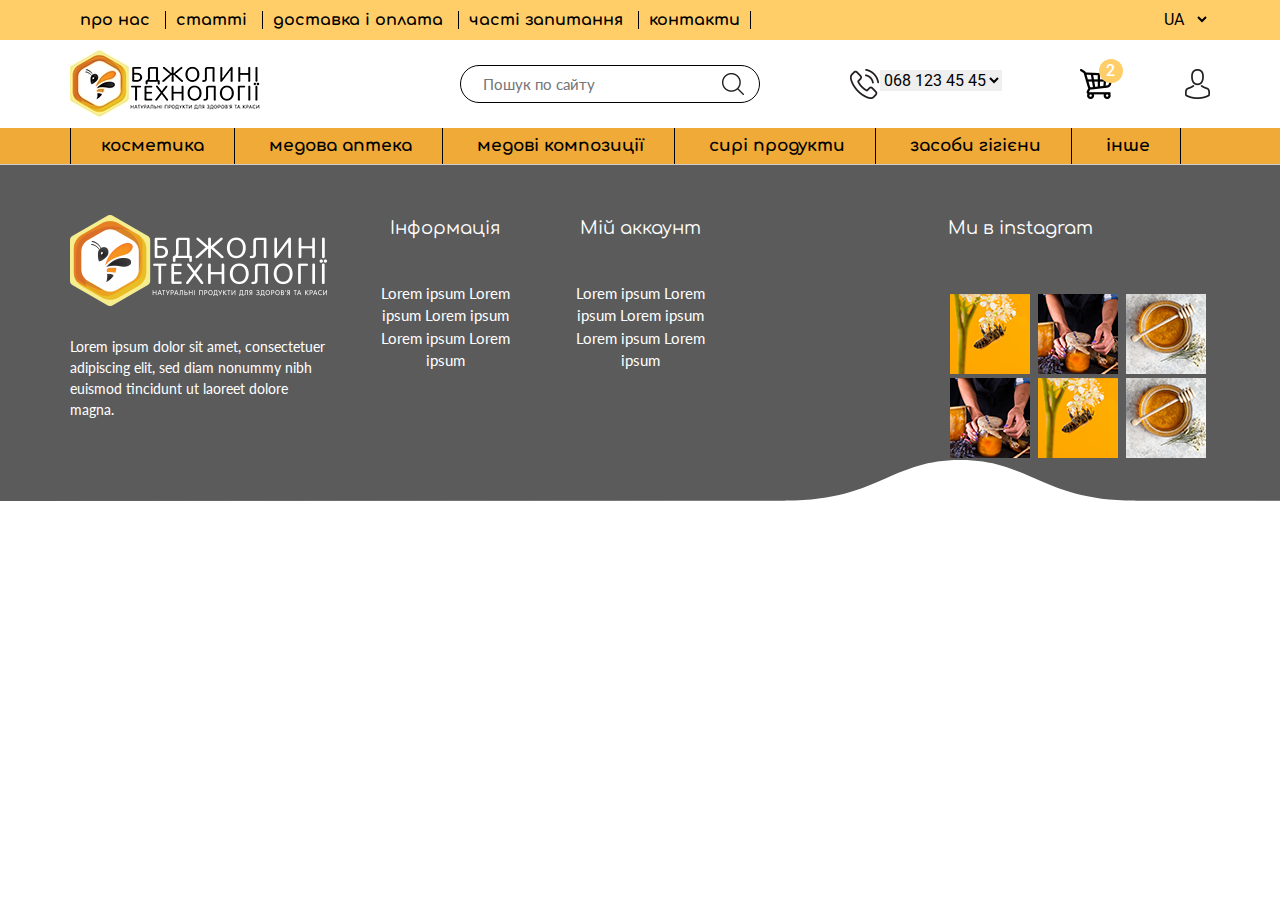
<file: TovarVnutri1.html>
<!DOCTYPE HTML>
<html>

<head>
    <meta charset="utf-8">
    <meta name="viewport" content="initial-scale=1.0, width=device-width">
    <meta name="Title" content="" />
    <meta name="description" content="" />
    <meta property="og:type" content="article" />
    <meta property="og:description" content="" />
    <meta property="og:url" content="" />
    <meta property="og:sitename" content="" />
    <meta property="og:title" content="">
    <meta property="og:image" content="" />
    <meta name="twitter:card" content="summary">
    <meta name="twitter:site" content="" />
    <meta name="twitter:creator" content="" />
    <meta name="twitter:image:src" content="" />
    <meta itemprop="name" content="" />
    <meta itemprop="description" content="" />
    <meta itemprop="image" content="" />
    <title></title>
    <link href="https://fonts.googleapis.com/css?family=Roboto:100,100i,300,300i,400,400i,500,500i,700,700i,900,900i" rel="stylesheet">
    <link type="text/css" rel="stylesheet" href="css/app.css" />
    <link rel="shortcut icon" href="images/favicon.png">
    <link href="https://fonts.googleapis.com/css?family=Comfortaa:400,700|Lato:300,400,700" rel="stylesheet">
</head>

<body>
    <header class="header">
        <div class="header-top">
            <div class="container">
                <div class="row d-flex align-items-center">
                    <div class="col-xl-12">
                        <ul>
                            <a href="#">
                                <li>про нас</li>
                            </a>
                            <a href="#">
                                <li>статті</li>
                            </a>
                            <a href="#">
                                <li>доставка і оплата</li>
                            </a>
                            <a href="#">
                                <li>часті запитання</li>
                            </a>
                            <a href="#">
                                <li>контакти</li>
                            </a>
                            <div class="language">
                                <select name="" id="">
                                    <option value="">UA</option>
                                    <option value="">USA</option>
                                </select>
                            </div>
                        </ul>
                    </div>
                </div>
            </div>
        </div>
        <div class="header-center">
            <div class="container">
                <div class="row d-flex align-items-center">
                    <div class="col-xl-4">
                        <div class="logo">
                            <img src="images/LOGO_center.jpg" alt="">
                        </div>
                    </div>
                    <div class="col-xl-4">
                        <div class="search d-flex align-items-center">
                            <input type="text" placeholder="Пошук по сайту">
                            <input type="submit" placeholder="none">
                        </div>
                    </div>
                    <div class="col-xl-2">
                        <div class="number">
                            <select name="" id="">
                                <option value="">068 123 45 45</option>
                                <option value="">068 456 65 65</option>
                            </select>
                        </div>
                    </div>
                    <div class="col-xl-1">
                        <a href="#">
                            <div class="bascet"></div>
                        </a>
                    </div>
                    <div class="col-xl-1">
                        <a href="#">
                            <div class="piple"></div>
                        </a>
                    </div>
                </div>
            </div>
        </div>
        <div class="header-bottom">
            <div class="container">
                <div class="row">
                    <div class="col-xl-12">
                        <div class="header-menu">
                            <ul>
                                <a href="#">
                                    <li class="one">косметика</li>
                                </a>
                                <a href="#">
                                    <li>медова аптека</li>
                                </a>
                                <a href="#">
                                    <li>медові композиції</li>
                                </a>
                                <a href="#">
                                    <li>сирі продукти</li>
                                </a>
                                <a href="#">
                                    <li>засоби гігієни</li>
                                </a>
                                <a href="#">
                                    <li>інше</li>
                                </a>
                            </ul>
                        </div>
                    </div>
                </div>
            </div>
        </div>
    </header>
    
    <section class="vertical_slyder">
        <div class="contaner">
            <div class="row">
                <div class="col-xl-6">
                    
                </div>
                <div class="col-xl-6"></div>
            </div>
        </div>
    </section>
    
    
    <footer class="footers">
        <div class="container">
            <div class="row">
                <div class="col-xl-3">
                    <div class="footer-logo">
                        <img src="images/footer-logo.png" alt="">
                        <p class="footer-logo-subtitle">Lorem ipsum dolor sit amet, consectetuer adipiscing elit, sed diam nonummy nibh euismod tincidunt ut laoreet dolore magna.</p>
                    </div>
                </div>
                <div class="col-xl-2">
                    <div class="footer-info">
                        <span>Інформація</span>
                        <p>Lorem ipsum
                            Lorem ipsum
                            Lorem ipsum
                            Lorem ipsum
                            Lorem ipsum</p>
                    </div>
                </div>
                <div class="col-xl-2">
                    <div class="footer-acaunt">
                        <span>Мій аккаунт</span>
                        <p>Lorem ipsum
                            Lorem ipsum
                            Lorem ipsum
                            Lorem ipsum
                            Lorem ipsum</p>
                    </div>
                </div>
                <div class="col-xl-2"></div>
                <div class="col-xl-3">
                    <div class="footer-insta">
                        <span>Ми в instagram</span>
                        <div class="galery">
                            <img src="images/footer-img-5.png" alt="">
                            <img src="images/footer-img-2.png" alt="">
                            <img src="images/footer-img-3.png" alt="">
                            <img src="images/footer-img-4.png" alt="">
                            <img src="images/footer-img-5.png" alt="">
                            <img src="images/footer-img-6.png" alt="">
                        </div>
                </div>
                </div>
            </div>
        </div>
         <div class="row">
                    <div class="col-xl-12">
                        <div class="footer-line">
                            <img class="footer-img" src="images/footer-line-2.png" alt="">
                        </div>
                    </div>
                </div>
    </footer>
    <script src="js/vendor.js"></script>
    <script src="js/app.js"></script>
</body>

</html>
</file>
<file: css/app.css>
@charset "UTF-8";.owl-carousel,.owl-carousel .owl-item,html{-webkit-tap-highlight-color:transparent}dl,h1,h2,h3,h4,h5,h6,ol,p,pre,ul{margin-top:0}address,dl,ol,p,pre,ul{margin-bottom:1rem}caption,th{text-align:left}button,hr,input{overflow:visible}pre,textarea{overflow:auto}article,aside,dialog,figcaption,figure,footer,header,hgroup,legend,main,nav,section{display:block}dd,h1,h2,h3,h4,h5,h6,label,legend{margin-bottom:.5rem}address,legend{line-height:inherit}progress,sub,sup{vertical-align:baseline}label,output{display:inline-block}*,a:not([href]):not([tabindex]):focus{outline:0}a:focus,a:hover,a:not([href]):not([tabindex]),a:not([href]):not([tabindex]):focus,a:not([href]):not([tabindex]):hover,input:focus,input:hover{text-decoration:none;color:inherit}body,html{overflow-x:hidden}::-webkit-scrollbar{width:10px;height:10px}::-webkit-scrollbar-thumb{border-width:1px 1px 1px 2px;border-color:#fff;background-color:#f36d21}::-webkit-scrollbar-thumb:hover{border-width:1px 1px 1px 2px;border-color:#fff;background-color:#f36d21}::-webkit-scrollbar-track{border-width:1px;background-color:#eee;border-color:#fff}::-webkit-scrollbar-track:hover{border:1px solid #fff}html{font-family:sans-serif;line-height:1.15;-webkit-text-size-adjust:100%;-ms-text-size-adjust:100%;box-sizing:border-box;-ms-overflow-style:scrollbar}body{margin:0;font-family:-apple-system,BlinkMacSystemFont,"Segoe UI",Roboto,"Helvetica Neue",Arial,sans-serif;font-size:1rem;font-weight:400;line-height:1.5;color:#212529;background-color:#fff}[tabindex="-1"]:focus{outline:0!important}hr{box-sizing:content-box;height:0}abbr[data-original-title],abbr[title]{-webkit-text-decoration:underline dotted;text-decoration:underline dotted;cursor:help;border-bottom:0}address{font-style:normal}ol ol,ol ul,ul ol,ul ul{margin-bottom:0}dt{font-weight:700}dd{margin-left:0}blockquote,figure{margin:0 0 1rem}dfn{font-style:italic}b,strong{font-weight:bolder}small{font-size:80%}sub,sup{position:relative;font-size:75%;line-height:0}sub{bottom:-.25em}sup{top:-.5em}a{color:#007bff;text-decoration:none;background-color:transparent;-webkit-text-decoration-skip:objects}code,kbd,pre,samp{font-family:monospace,monospace;font-size:1em}img{vertical-align:middle;border-style:none}svg:not(:root){overflow:hidden}[role=button],a,area,button,input,label,select,summary,textarea{-ms-touch-action:manipulation;touch-action:manipulation}table{border-collapse:collapse}caption{padding-top:.75rem;padding-bottom:.75rem;color:#868e96;caption-side:bottom}button:focus{outline:dotted 1px;outline:-webkit-focus-ring-color auto 5px}button,input,optgroup,select,textarea{margin:0;font-family:inherit;font-size:inherit;line-height:inherit}button,select{text-transform:none}[type=reset],[type=submit],button,html [type=button]{-webkit-appearance:button}[type=button]::-moz-focus-inner,[type=reset]::-moz-focus-inner,[type=submit]::-moz-focus-inner,button::-moz-focus-inner{padding:0;border-style:none}input[type=radio],input[type=checkbox]{box-sizing:border-box;padding:0}input[type=time],input[type=datetime-local],input[type=month],input[type=date]{-webkit-appearance:listbox}textarea{resize:vertical}fieldset{min-width:0;padding:0;margin:0;border:0}legend{width:100%;max-width:100%;padding:0;font-size:1.5rem;color:inherit;white-space:normal}.container,.container-fluid{margin-right:auto;margin-left:auto;padding-right:15px;padding-left:15px;width:100%}[type=number]::-webkit-inner-spin-button,[type=number]::-webkit-outer-spin-button{height:auto}[type=search]{outline-offset:-2px;-webkit-appearance:none}[type=search]::-webkit-search-cancel-button,[type=search]::-webkit-search-decoration{-webkit-appearance:none}::-webkit-file-upload-button{font:inherit;-webkit-appearance:button}summary{display:list-item}template{display:none}[hidden]{display:none!important}*,::after,::before{box-sizing:inherit}@media (min-width:576px){.container{max-width:540px}}@media (min-width:768px){.container{max-width:720px}}@media (min-width:992px){.container{max-width:960px}}@media (min-width:1200px){.container{max-width:1170px}}.row{display:-ms-flexbox;display:flex;-ms-flex-wrap:wrap;flex-wrap:wrap;margin-right:-15px;margin-left:-15px}.no-gutters{margin-right:0;margin-left:0}.no-gutters>.col,.no-gutters>[class*=col-]{padding-right:0;padding-left:0}.col,.col-1,.col-10,.col-11,.col-12,.col-2,.col-3,.col-4,.col-5,.col-6,.col-7,.col-8,.col-9,.col-auto,.col-lg,.col-lg-1,.col-lg-10,.col-lg-11,.col-lg-12,.col-lg-2,.col-lg-3,.col-lg-4,.col-lg-5,.col-lg-6,.col-lg-7,.col-lg-8,.col-lg-9,.col-lg-auto,.col-md,.col-md-1,.col-md-10,.col-md-11,.col-md-12,.col-md-2,.col-md-3,.col-md-4,.col-md-5,.col-md-6,.col-md-7,.col-md-8,.col-md-9,.col-md-auto,.col-sm,.col-sm-1,.col-sm-10,.col-sm-11,.col-sm-12,.col-sm-2,.col-sm-3,.col-sm-4,.col-sm-5,.col-sm-6,.col-sm-7,.col-sm-8,.col-sm-9,.col-sm-auto,.col-xl,.col-xl-1,.col-xl-10,.col-xl-11,.col-xl-12,.col-xl-2,.col-xl-3,.col-xl-4,.col-xl-5,.col-xl-6,.col-xl-7,.col-xl-8,.col-xl-9,.col-xl-auto{position:relative;width:100%;min-height:1px;padding-right:15px;padding-left:15px}.col{-ms-flex-preferred-size:0;flex-basis:0;-ms-flex-positive:1;flex-grow:1;max-width:100%}.col-auto{-ms-flex:0 0 auto;flex:0 0 auto;width:auto;max-width:none}.col-1{-ms-flex:0 0 8.333333%;flex:0 0 8.333333%;max-width:8.333333%}.col-2{-ms-flex:0 0 16.666667%;flex:0 0 16.666667%;max-width:16.666667%}.col-3{-ms-flex:0 0 25%;flex:0 0 25%;max-width:25%}.col-4{-ms-flex:0 0 33.333333%;flex:0 0 33.333333%;max-width:33.333333%}.col-5{-ms-flex:0 0 41.666667%;flex:0 0 41.666667%;max-width:41.666667%}.col-6{-ms-flex:0 0 50%;flex:0 0 50%;max-width:50%}.col-7{-ms-flex:0 0 58.333333%;flex:0 0 58.333333%;max-width:58.333333%}.col-8{-ms-flex:0 0 66.666667%;flex:0 0 66.666667%;max-width:66.666667%}.col-9{-ms-flex:0 0 75%;flex:0 0 75%;max-width:75%}.col-10{-ms-flex:0 0 83.333333%;flex:0 0 83.333333%;max-width:83.333333%}.col-11{-ms-flex:0 0 91.666667%;flex:0 0 91.666667%;max-width:91.666667%}.col-12{-ms-flex:0 0 100%;flex:0 0 100%;max-width:100%}.order-1{-ms-flex-order:1;order:1}.order-2{-ms-flex-order:2;order:2}.order-3{-ms-flex-order:3;order:3}.order-4{-ms-flex-order:4;order:4}.order-5{-ms-flex-order:5;order:5}.order-6{-ms-flex-order:6;order:6}.order-7{-ms-flex-order:7;order:7}.order-8{-ms-flex-order:8;order:8}.order-9{-ms-flex-order:9;order:9}.order-10{-ms-flex-order:10;order:10}.order-11{-ms-flex-order:11;order:11}.order-12{-ms-flex-order:12;order:12}@media (min-width:576px){.col-sm{-ms-flex-preferred-size:0;flex-basis:0;-ms-flex-positive:1;flex-grow:1;max-width:100%}.col-sm-auto{-ms-flex:0 0 auto;flex:0 0 auto;width:auto;max-width:none}.col-sm-1{-ms-flex:0 0 8.333333%;flex:0 0 8.333333%;max-width:8.333333%}.col-sm-2{-ms-flex:0 0 16.666667%;flex:0 0 16.666667%;max-width:16.666667%}.col-sm-3{-ms-flex:0 0 25%;flex:0 0 25%;max-width:25%}.col-sm-4{-ms-flex:0 0 33.333333%;flex:0 0 33.333333%;max-width:33.333333%}.col-sm-5{-ms-flex:0 0 41.666667%;flex:0 0 41.666667%;max-width:41.666667%}.col-sm-6{-ms-flex:0 0 50%;flex:0 0 50%;max-width:50%}.col-sm-7{-ms-flex:0 0 58.333333%;flex:0 0 58.333333%;max-width:58.333333%}.col-sm-8{-ms-flex:0 0 66.666667%;flex:0 0 66.666667%;max-width:66.666667%}.col-sm-9{-ms-flex:0 0 75%;flex:0 0 75%;max-width:75%}.col-sm-10{-ms-flex:0 0 83.333333%;flex:0 0 83.333333%;max-width:83.333333%}.col-sm-11{-ms-flex:0 0 91.666667%;flex:0 0 91.666667%;max-width:91.666667%}.col-sm-12{-ms-flex:0 0 100%;flex:0 0 100%;max-width:100%}.order-sm-1{-ms-flex-order:1;order:1}.order-sm-2{-ms-flex-order:2;order:2}.order-sm-3{-ms-flex-order:3;order:3}.order-sm-4{-ms-flex-order:4;order:4}.order-sm-5{-ms-flex-order:5;order:5}.order-sm-6{-ms-flex-order:6;order:6}.order-sm-7{-ms-flex-order:7;order:7}.order-sm-8{-ms-flex-order:8;order:8}.order-sm-9{-ms-flex-order:9;order:9}.order-sm-10{-ms-flex-order:10;order:10}.order-sm-11{-ms-flex-order:11;order:11}.order-sm-12{-ms-flex-order:12;order:12}}@media (min-width:768px){.col-md{-ms-flex-preferred-size:0;flex-basis:0;-ms-flex-positive:1;flex-grow:1;max-width:100%}.col-md-auto{-ms-flex:0 0 auto;flex:0 0 auto;width:auto;max-width:none}.col-md-1{-ms-flex:0 0 8.333333%;flex:0 0 8.333333%;max-width:8.333333%}.col-md-2{-ms-flex:0 0 16.666667%;flex:0 0 16.666667%;max-width:16.666667%}.col-md-3{-ms-flex:0 0 25%;flex:0 0 25%;max-width:25%}.col-md-4{-ms-flex:0 0 33.333333%;flex:0 0 33.333333%;max-width:33.333333%}.col-md-5{-ms-flex:0 0 41.666667%;flex:0 0 41.666667%;max-width:41.666667%}.col-md-6{-ms-flex:0 0 50%;flex:0 0 50%;max-width:50%}.col-md-7{-ms-flex:0 0 58.333333%;flex:0 0 58.333333%;max-width:58.333333%}.col-md-8{-ms-flex:0 0 66.666667%;flex:0 0 66.666667%;max-width:66.666667%}.col-md-9{-ms-flex:0 0 75%;flex:0 0 75%;max-width:75%}.col-md-10{-ms-flex:0 0 83.333333%;flex:0 0 83.333333%;max-width:83.333333%}.col-md-11{-ms-flex:0 0 91.666667%;flex:0 0 91.666667%;max-width:91.666667%}.col-md-12{-ms-flex:0 0 100%;flex:0 0 100%;max-width:100%}.order-md-1{-ms-flex-order:1;order:1}.order-md-2{-ms-flex-order:2;order:2}.order-md-3{-ms-flex-order:3;order:3}.order-md-4{-ms-flex-order:4;order:4}.order-md-5{-ms-flex-order:5;order:5}.order-md-6{-ms-flex-order:6;order:6}.order-md-7{-ms-flex-order:7;order:7}.order-md-8{-ms-flex-order:8;order:8}.order-md-9{-ms-flex-order:9;order:9}.order-md-10{-ms-flex-order:10;order:10}.order-md-11{-ms-flex-order:11;order:11}.order-md-12{-ms-flex-order:12;order:12}}@media (min-width:992px){.col-lg{-ms-flex-preferred-size:0;flex-basis:0;-ms-flex-positive:1;flex-grow:1;max-width:100%}.col-lg-auto{-ms-flex:0 0 auto;flex:0 0 auto;width:auto;max-width:none}.col-lg-1{-ms-flex:0 0 8.333333%;flex:0 0 8.333333%;max-width:8.333333%}.col-lg-2{-ms-flex:0 0 16.666667%;flex:0 0 16.666667%;max-width:16.666667%}.col-lg-3{-ms-flex:0 0 25%;flex:0 0 25%;max-width:25%}.col-lg-4{-ms-flex:0 0 33.333333%;flex:0 0 33.333333%;max-width:33.333333%}.col-lg-5{-ms-flex:0 0 41.666667%;flex:0 0 41.666667%;max-width:41.666667%}.col-lg-6{-ms-flex:0 0 50%;flex:0 0 50%;max-width:50%}.col-lg-7{-ms-flex:0 0 58.333333%;flex:0 0 58.333333%;max-width:58.333333%}.col-lg-8{-ms-flex:0 0 66.666667%;flex:0 0 66.666667%;max-width:66.666667%}.col-lg-9{-ms-flex:0 0 75%;flex:0 0 75%;max-width:75%}.col-lg-10{-ms-flex:0 0 83.333333%;flex:0 0 83.333333%;max-width:83.333333%}.col-lg-11{-ms-flex:0 0 91.666667%;flex:0 0 91.666667%;max-width:91.666667%}.col-lg-12{-ms-flex:0 0 100%;flex:0 0 100%;max-width:100%}.order-lg-1{-ms-flex-order:1;order:1}.order-lg-2{-ms-flex-order:2;order:2}.order-lg-3{-ms-flex-order:3;order:3}.order-lg-4{-ms-flex-order:4;order:4}.order-lg-5{-ms-flex-order:5;order:5}.order-lg-6{-ms-flex-order:6;order:6}.order-lg-7{-ms-flex-order:7;order:7}.order-lg-8{-ms-flex-order:8;order:8}.order-lg-9{-ms-flex-order:9;order:9}.order-lg-10{-ms-flex-order:10;order:10}.order-lg-11{-ms-flex-order:11;order:11}.order-lg-12{-ms-flex-order:12;order:12}}@media (min-width:1200px){.col-xl{-ms-flex-preferred-size:0;flex-basis:0;-ms-flex-positive:1;flex-grow:1;max-width:100%}.col-xl-auto{-ms-flex:0 0 auto;flex:0 0 auto;width:auto;max-width:none}.col-xl-1{-ms-flex:0 0 8.333333%;flex:0 0 8.333333%;max-width:8.333333%}.col-xl-2{-ms-flex:0 0 16.666667%;flex:0 0 16.666667%;max-width:16.666667%}.col-xl-3{-ms-flex:0 0 25%;flex:0 0 25%;max-width:25%}.col-xl-4{-ms-flex:0 0 33.333333%;flex:0 0 33.333333%;max-width:33.333333%}.col-xl-5{-ms-flex:0 0 41.666667%;flex:0 0 41.666667%;max-width:41.666667%}.col-xl-6{-ms-flex:0 0 50%;flex:0 0 50%;max-width:50%}.col-xl-7{-ms-flex:0 0 58.333333%;flex:0 0 58.333333%;max-width:58.333333%}.col-xl-8{-ms-flex:0 0 66.666667%;flex:0 0 66.666667%;max-width:66.666667%}.col-xl-9{-ms-flex:0 0 75%;flex:0 0 75%;max-width:75%}.col-xl-10{-ms-flex:0 0 83.333333%;flex:0 0 83.333333%;max-width:83.333333%}.col-xl-11{-ms-flex:0 0 91.666667%;flex:0 0 91.666667%;max-width:91.666667%}.col-xl-12{-ms-flex:0 0 100%;flex:0 0 100%;max-width:100%}.order-xl-1{-ms-flex-order:1;order:1}.order-xl-2{-ms-flex-order:2;order:2}.order-xl-3{-ms-flex-order:3;order:3}.order-xl-4{-ms-flex-order:4;order:4}.order-xl-5{-ms-flex-order:5;order:5}.order-xl-6{-ms-flex-order:6;order:6}.order-xl-7{-ms-flex-order:7;order:7}.order-xl-8{-ms-flex-order:8;order:8}.order-xl-9{-ms-flex-order:9;order:9}.order-xl-10{-ms-flex-order:10;order:10}.order-xl-11{-ms-flex-order:11;order:11}.order-xl-12{-ms-flex-order:12;order:12}}.flex-row{-ms-flex-direction:row!important;flex-direction:row!important}.flex-column{-ms-flex-direction:column!important;flex-direction:column!important}.flex-row-reverse{-ms-flex-direction:row-reverse!important;flex-direction:row-reverse!important}.flex-column-reverse{-ms-flex-direction:column-reverse!important;flex-direction:column-reverse!important}.flex-wrap{-ms-flex-wrap:wrap!important;flex-wrap:wrap!important}.flex-nowrap{-ms-flex-wrap:nowrap!important;flex-wrap:nowrap!important}.flex-wrap-reverse{-ms-flex-wrap:wrap-reverse!important;flex-wrap:wrap-reverse!important}.justify-content-start{-ms-flex-pack:start!important;justify-content:flex-start!important}.justify-content-end{-ms-flex-pack:end!important;justify-content:flex-end!important}.justify-content-center{-ms-flex-pack:center!important;justify-content:center!important}.justify-content-between{-ms-flex-pack:justify!important;justify-content:space-between!important}.justify-content-around{-ms-flex-pack:distribute!important;justify-content:space-around!important}.align-items-start{-ms-flex-align:start!important;align-items:flex-start!important}.align-items-end{-ms-flex-align:end!important;align-items:flex-end!important}.align-items-center{-ms-flex-align:center!important;align-items:center!important}.align-items-baseline{-ms-flex-align:baseline!important;align-items:baseline!important}.align-items-stretch{-ms-flex-align:stretch!important;align-items:stretch!important}.align-content-start{-ms-flex-line-pack:start!important;align-content:flex-start!important}.align-content-end{-ms-flex-line-pack:end!important;align-content:flex-end!important}.align-content-center{-ms-flex-line-pack:center!important;align-content:center!important}.align-content-between{-ms-flex-line-pack:justify!important;align-content:space-between!important}.align-content-around{-ms-flex-line-pack:distribute!important;align-content:space-around!important}.align-content-stretch{-ms-flex-line-pack:stretch!important;align-content:stretch!important}.align-self-auto{-ms-flex-item-align:auto!important;-ms-grid-row-align:auto!important;align-self:auto!important}.align-self-start{-ms-flex-item-align:start!important;align-self:flex-start!important}.align-self-end{-ms-flex-item-align:end!important;align-self:flex-end!important}.align-self-center{-ms-flex-item-align:center!important;-ms-grid-row-align:center!important;align-self:center!important}.align-self-baseline{-ms-flex-item-align:baseline!important;align-self:baseline!important}.align-self-stretch{-ms-flex-item-align:stretch!important;-ms-grid-row-align:stretch!important;align-self:stretch!important}@media (min-width:576px){.flex-sm-row{-ms-flex-direction:row!important;flex-direction:row!important}.flex-sm-column{-ms-flex-direction:column!important;flex-direction:column!important}.flex-sm-row-reverse{-ms-flex-direction:row-reverse!important;flex-direction:row-reverse!important}.flex-sm-column-reverse{-ms-flex-direction:column-reverse!important;flex-direction:column-reverse!important}.flex-sm-wrap{-ms-flex-wrap:wrap!important;flex-wrap:wrap!important}.flex-sm-nowrap{-ms-flex-wrap:nowrap!important;flex-wrap:nowrap!important}.flex-sm-wrap-reverse{-ms-flex-wrap:wrap-reverse!important;flex-wrap:wrap-reverse!important}.justify-content-sm-start{-ms-flex-pack:start!important;justify-content:flex-start!important}.justify-content-sm-end{-ms-flex-pack:end!important;justify-content:flex-end!important}.justify-content-sm-center{-ms-flex-pack:center!important;justify-content:center!important}.justify-content-sm-between{-ms-flex-pack:justify!important;justify-content:space-between!important}.justify-content-sm-around{-ms-flex-pack:distribute!important;justify-content:space-around!important}.align-items-sm-start{-ms-flex-align:start!important;align-items:flex-start!important}.align-items-sm-end{-ms-flex-align:end!important;align-items:flex-end!important}.align-items-sm-center{-ms-flex-align:center!important;align-items:center!important}.align-items-sm-baseline{-ms-flex-align:baseline!important;align-items:baseline!important}.align-items-sm-stretch{-ms-flex-align:stretch!important;align-items:stretch!important}.align-content-sm-start{-ms-flex-line-pack:start!important;align-content:flex-start!important}.align-content-sm-end{-ms-flex-line-pack:end!important;align-content:flex-end!important}.align-content-sm-center{-ms-flex-line-pack:center!important;align-content:center!important}.align-content-sm-between{-ms-flex-line-pack:justify!important;align-content:space-between!important}.align-content-sm-around{-ms-flex-line-pack:distribute!important;align-content:space-around!important}.align-content-sm-stretch{-ms-flex-line-pack:stretch!important;align-content:stretch!important}.align-self-sm-auto{-ms-flex-item-align:auto!important;-ms-grid-row-align:auto!important;align-self:auto!important}.align-self-sm-start{-ms-flex-item-align:start!important;align-self:flex-start!important}.align-self-sm-end{-ms-flex-item-align:end!important;align-self:flex-end!important}.align-self-sm-center{-ms-flex-item-align:center!important;-ms-grid-row-align:center!important;align-self:center!important}.align-self-sm-baseline{-ms-flex-item-align:baseline!important;align-self:baseline!important}.align-self-sm-stretch{-ms-flex-item-align:stretch!important;-ms-grid-row-align:stretch!important;align-self:stretch!important}}@media (min-width:768px){.flex-md-row{-ms-flex-direction:row!important;flex-direction:row!important}.flex-md-column{-ms-flex-direction:column!important;flex-direction:column!important}.flex-md-row-reverse{-ms-flex-direction:row-reverse!important;flex-direction:row-reverse!important}.flex-md-column-reverse{-ms-flex-direction:column-reverse!important;flex-direction:column-reverse!important}.flex-md-wrap{-ms-flex-wrap:wrap!important;flex-wrap:wrap!important}.flex-md-nowrap{-ms-flex-wrap:nowrap!important;flex-wrap:nowrap!important}.flex-md-wrap-reverse{-ms-flex-wrap:wrap-reverse!important;flex-wrap:wrap-reverse!important}.justify-content-md-start{-ms-flex-pack:start!important;justify-content:flex-start!important}.justify-content-md-end{-ms-flex-pack:end!important;justify-content:flex-end!important}.justify-content-md-center{-ms-flex-pack:center!important;justify-content:center!important}.justify-content-md-between{-ms-flex-pack:justify!important;justify-content:space-between!important}.justify-content-md-around{-ms-flex-pack:distribute!important;justify-content:space-around!important}.align-items-md-start{-ms-flex-align:start!important;align-items:flex-start!important}.align-items-md-end{-ms-flex-align:end!important;align-items:flex-end!important}.align-items-md-center{-ms-flex-align:center!important;align-items:center!important}.align-items-md-baseline{-ms-flex-align:baseline!important;align-items:baseline!important}.align-items-md-stretch{-ms-flex-align:stretch!important;align-items:stretch!important}.align-content-md-start{-ms-flex-line-pack:start!important;align-content:flex-start!important}.align-content-md-end{-ms-flex-line-pack:end!important;align-content:flex-end!important}.align-content-md-center{-ms-flex-line-pack:center!important;align-content:center!important}.align-content-md-between{-ms-flex-line-pack:justify!important;align-content:space-between!important}.align-content-md-around{-ms-flex-line-pack:distribute!important;align-content:space-around!important}.align-content-md-stretch{-ms-flex-line-pack:stretch!important;align-content:stretch!important}.align-self-md-auto{-ms-flex-item-align:auto!important;-ms-grid-row-align:auto!important;align-self:auto!important}.align-self-md-start{-ms-flex-item-align:start!important;align-self:flex-start!important}.align-self-md-end{-ms-flex-item-align:end!important;align-self:flex-end!important}.align-self-md-center{-ms-flex-item-align:center!important;-ms-grid-row-align:center!important;align-self:center!important}.align-self-md-baseline{-ms-flex-item-align:baseline!important;align-self:baseline!important}.align-self-md-stretch{-ms-flex-item-align:stretch!important;-ms-grid-row-align:stretch!important;align-self:stretch!important}}@media (min-width:992px){.flex-lg-row{-ms-flex-direction:row!important;flex-direction:row!important}.flex-lg-column{-ms-flex-direction:column!important;flex-direction:column!important}.flex-lg-row-reverse{-ms-flex-direction:row-reverse!important;flex-direction:row-reverse!important}.flex-lg-column-reverse{-ms-flex-direction:column-reverse!important;flex-direction:column-reverse!important}.flex-lg-wrap{-ms-flex-wrap:wrap!important;flex-wrap:wrap!important}.flex-lg-nowrap{-ms-flex-wrap:nowrap!important;flex-wrap:nowrap!important}.flex-lg-wrap-reverse{-ms-flex-wrap:wrap-reverse!important;flex-wrap:wrap-reverse!important}.justify-content-lg-start{-ms-flex-pack:start!important;justify-content:flex-start!important}.justify-content-lg-end{-ms-flex-pack:end!important;justify-content:flex-end!important}.justify-content-lg-center{-ms-flex-pack:center!important;justify-content:center!important}.justify-content-lg-between{-ms-flex-pack:justify!important;justify-content:space-between!important}.justify-content-lg-around{-ms-flex-pack:distribute!important;justify-content:space-around!important}.align-items-lg-start{-ms-flex-align:start!important;align-items:flex-start!important}.align-items-lg-end{-ms-flex-align:end!important;align-items:flex-end!important}.align-items-lg-center{-ms-flex-align:center!important;align-items:center!important}.align-items-lg-baseline{-ms-flex-align:baseline!important;align-items:baseline!important}.align-items-lg-stretch{-ms-flex-align:stretch!important;align-items:stretch!important}.align-content-lg-start{-ms-flex-line-pack:start!important;align-content:flex-start!important}.align-content-lg-end{-ms-flex-line-pack:end!important;align-content:flex-end!important}.align-content-lg-center{-ms-flex-line-pack:center!important;align-content:center!important}.align-content-lg-between{-ms-flex-line-pack:justify!important;align-content:space-between!important}.align-content-lg-around{-ms-flex-line-pack:distribute!important;align-content:space-around!important}.align-content-lg-stretch{-ms-flex-line-pack:stretch!important;align-content:stretch!important}.align-self-lg-auto{-ms-flex-item-align:auto!important;-ms-grid-row-align:auto!important;align-self:auto!important}.align-self-lg-start{-ms-flex-item-align:start!important;align-self:flex-start!important}.align-self-lg-end{-ms-flex-item-align:end!important;align-self:flex-end!important}.align-self-lg-center{-ms-flex-item-align:center!important;-ms-grid-row-align:center!important;align-self:center!important}.align-self-lg-baseline{-ms-flex-item-align:baseline!important;align-self:baseline!important}.align-self-lg-stretch{-ms-flex-item-align:stretch!important;-ms-grid-row-align:stretch!important;align-self:stretch!important}}@media (min-width:1200px){.flex-xl-row{-ms-flex-direction:row!important;flex-direction:row!important}.flex-xl-column{-ms-flex-direction:column!important;flex-direction:column!important}.flex-xl-row-reverse{-ms-flex-direction:row-reverse!important;flex-direction:row-reverse!important}.flex-xl-column-reverse{-ms-flex-direction:column-reverse!important;flex-direction:column-reverse!important}.flex-xl-wrap{-ms-flex-wrap:wrap!important;flex-wrap:wrap!important}.flex-xl-nowrap{-ms-flex-wrap:nowrap!important;flex-wrap:nowrap!important}.flex-xl-wrap-reverse{-ms-flex-wrap:wrap-reverse!important;flex-wrap:wrap-reverse!important}.justify-content-xl-start{-ms-flex-pack:start!important;justify-content:flex-start!important}.justify-content-xl-end{-ms-flex-pack:end!important;justify-content:flex-end!important}.justify-content-xl-center{-ms-flex-pack:center!important;justify-content:center!important}.justify-content-xl-between{-ms-flex-pack:justify!important;justify-content:space-between!important}.justify-content-xl-around{-ms-flex-pack:distribute!important;justify-content:space-around!important}.align-items-xl-start{-ms-flex-align:start!important;align-items:flex-start!important}.align-items-xl-end{-ms-flex-align:end!important;align-items:flex-end!important}.align-items-xl-center{-ms-flex-align:center!important;align-items:center!important}.align-items-xl-baseline{-ms-flex-align:baseline!important;align-items:baseline!important}.align-items-xl-stretch{-ms-flex-align:stretch!important;align-items:stretch!important}.align-content-xl-start{-ms-flex-line-pack:start!important;align-content:flex-start!important}.align-content-xl-end{-ms-flex-line-pack:end!important;align-content:flex-end!important}.align-content-xl-center{-ms-flex-line-pack:center!important;align-content:center!important}.align-content-xl-between{-ms-flex-line-pack:justify!important;align-content:space-between!important}.align-content-xl-around{-ms-flex-line-pack:distribute!important;align-content:space-around!important}.align-content-xl-stretch{-ms-flex-line-pack:stretch!important;align-content:stretch!important}.align-self-xl-auto{-ms-flex-item-align:auto!important;-ms-grid-row-align:auto!important;align-self:auto!important}.align-self-xl-start{-ms-flex-item-align:start!important;align-self:flex-start!important}.align-self-xl-end{-ms-flex-item-align:end!important;align-self:flex-end!important}.align-self-xl-center{-ms-flex-item-align:center!important;-ms-grid-row-align:center!important;align-self:center!important}.align-self-xl-baseline{-ms-flex-item-align:baseline!important;align-self:baseline!important}.align-self-xl-stretch{-ms-flex-item-align:stretch!important;-ms-grid-row-align:stretch!important;align-self:stretch!important}}.order-first{-ms-flex-order:-1;order:-1}@media (max-width:480px){body .header-menu,body .header-top{display:none}body .card-news,body .footer-insta,body .footer-logo,body .form-block,body .form-block h3,body .logo{text-align:center}body .menu-body,body .menu-body ul{list-style:none}body .number{margin-top:15px}body .bascet,body .carts,body .piple{margin:0 auto}body .bascet{float:none;padding-bottom:15px}body .piple{float:none}body .slayd-text,body .slayd-text span{font-size:45px}body .slyder{padding-bottom:50px}body .tabs span{max-width:320px;width:100%;display:block;margin:0 auto}body .form-block{margin-bottom:30px}body .form-block input{margin-bottom:25px}body .btn-sing{margin:0 auto}body .tab_content{padding-bottom:0}body .card-news{display:block}body .card-news-block{margin-top:10px}body #adapt{background:#efaa38;line-height:45px;position:relative;color:#000;max-width:550px;width:100%;margin:0 auto;border-radius:0 40px;display:block}body .menu-title:after{content:"МЕНЮ";position:absolute;top:0;right:-45px;color:#fff;line-height:35px}body .menu-title{position:relative;background:url(../images/icons8-menu-24.png) center no-repeat;width:30px;padding-left:60px;height:35px;font-size:18px;margin:0 auto}body .menu-body{position:relative;z-index:2;margin-top:10px;color:#000;font-family:Comfortaa;font-size:17px;font-weight:700;line-height:20px}body .menu-body a{color:#000}body .menu-body li{line-height:35px}body #menu{display:none}}@media (min-width:415px) and (max-width:667px){body .header-menu,body .header-top{display:none}body .card-news,body .footer-insta,body .footer-logo,body .form-block,body .form-block h3,body .logo{text-align:center}body .menu-body,body .menu-body ul{list-style:none}body .number{margin-top:15px}body .bascet,body .carts,body .piple{margin:0 auto}body .bascet{float:none;padding-bottom:15px}body .piple{float:none}body .slayd-text,body .slayd-text span{font-size:45px}body .slyder{padding-bottom:50px}body .tabs span{max-width:320px;width:100%;display:block;margin:0 auto}body .form-block{margin-bottom:30px}body .form-block input{margin-bottom:25px}body .btn-sing{margin:0 auto}body .tab_content{padding-bottom:0}body .card-news{display:block}body .card-news-block{margin-top:10px}body #adapt{background:#efaa38;line-height:45px;position:relative;color:#000;max-width:550px;width:100%;margin:0 auto;border-radius:0 40px;display:block}body .menu-title:after{content:"МЕНЮ";position:absolute;top:0;right:-45px;color:#fff;line-height:35px}body .menu-title{position:relative;background:url(../images/icons8-menu-24.png) center no-repeat;width:30px;padding-left:60px;height:35px;font-size:18px;margin:0 auto}body .menu-body{position:relative;z-index:2;margin-top:10px;color:#000;font-family:Comfortaa;font-size:17px;font-weight:700;line-height:20px}body .menu-body a{color:#000}body .menu-body li{line-height:35px}body #menu{display:none}}@media (min-width:668px) and (max-width:1200px){body .menu-body,body .menu-body ul{list-style:none}body .card-news,body .footer-insta,body .footer-logo,body .form-block,body .form-block h3,body .logo{text-align:center}body .header-top{display:none}body .number{margin-top:15px}body .bascet,body .carts,body .piple{margin:0 auto}body .bascet{float:none;padding-bottom:15px}body .piple{float:none}body .slayd-text,body .slayd-text span{font-size:45px}body .slyder{padding-bottom:50px}body .form-block{margin-bottom:30px}body .form-block input{margin-bottom:25px}body #adapt,body .btn-sing{margin:0 auto}body .tab_content{padding-bottom:0}body #adapt{background:#efaa38;line-height:45px;position:relative;color:#000;max-width:550px;width:100%;border-radius:0 40px;display:block}body .menu-title:after{content:"МЕНЮ";position:absolute;top:0;right:-45px;color:#fff;line-height:35px}body .menu-title{position:relative;background:url(../images/icons8-menu-24.png) center no-repeat;width:30px;padding-left:60px;height:35px;font-size:18px;margin:0 auto}body .menu-body{position:relative;z-index:2;margin-top:10px;color:#000;font-family:Comfortaa;font-size:17px;font-weight:700;line-height:20px}body .menu-body a{color:#000}body .menu-body li{line-height:35px}body #menu,body .center-img,body .header-menu,body .quality-block{display:none}body .form-block,body .quality-list{display:block}body .number{font-size:12px}body .search input[type=submit]{display:none}body .tabs span{max-width:320px;width:100%;display:block;margin:0 auto}body .price a{padding:6px 15px}body .card-news{display:block}body .card-news-block{margin-top:10px}}.owl-carousel{display:none;width:100%;position:relative;z-index:1}.owl-carousel .owl-stage{position:relative;-ms-touch-action:pan-Y;touch-action:manipulation;-moz-backface-visibility:hidden}.owl-carousel .owl-stage:after{content:".";display:block;clear:both;visibility:hidden;line-height:0;height:0}.owl-carousel .owl-stage-outer{position:relative;overflow:hidden;-webkit-transform:translate3d(0,0,0)}.owl-carousel .owl-item,.owl-carousel .owl-wrapper{-webkit-backface-visibility:hidden;-moz-backface-visibility:hidden;-ms-backface-visibility:hidden;-webkit-transform:translate3d(0,0,0);-moz-transform:translate3d(0,0,0);-ms-transform:translate3d(0,0,0)}.owl-carousel .owl-item{position:relative;min-height:1px;float:left;-webkit-backface-visibility:hidden;-webkit-touch-callout:none}.owl-carousel .owl-item img{display:block;width:100%}.owl-carousel .owl-dots.disabled,.owl-carousel .owl-nav.disabled{display:none}.no-js .owl-carousel,.owl-carousel.owl-loaded{display:block}.owl-carousel .owl-dot,.owl-carousel .owl-nav .owl-next,.owl-carousel .owl-nav .owl-prev{cursor:pointer;-webkit-user-select:none;-moz-user-select:none;-ms-user-select:none;user-select:none}.owl-carousel .owl-nav button.owl-next,.owl-carousel .owl-nav button.owl-prev,.owl-carousel button.owl-dot{background:0 0;color:inherit;border:none;padding:0!important;font:inherit}.owl-carousel.owl-loading{opacity:0;display:block}.owl-carousel.owl-hidden{opacity:0}.owl-carousel.owl-refresh .owl-item{visibility:hidden}.owl-carousel.owl-drag .owl-item{-ms-touch-action:pan-y;touch-action:pan-y;-webkit-user-select:none;-moz-user-select:none;-ms-user-select:none;user-select:none}.owl-carousel.owl-grab{cursor:move;cursor:grab}.owl-carousel.owl-rtl{direction:rtl}.owl-carousel.owl-rtl .owl-item{float:right}.owl-carousel .animated{animation-duration:1s;animation-fill-mode:both}.owl-carousel .owl-animated-in{z-index:0}.owl-carousel .owl-animated-out{z-index:1}.owl-carousel .fadeOut{animation-name:fadeOut}@keyframes fadeOut{0%{opacity:1}100%{opacity:0}}.owl-height{transition:height .5s ease-in-out}.owl-carousel .owl-item .owl-lazy{opacity:0;transition:opacity .4s ease}.owl-carousel .owl-item .owl-lazy:not([src]),.owl-carousel .owl-item .owl-lazy[src^=""]{max-height:0}.owl-carousel .owl-item img.owl-lazy{transform-style:preserve-3d}.owl-carousel .owl-video-wrapper{position:relative;height:100%;background:#000}.owl-carousel .owl-video-play-icon{position:absolute;height:80px;width:80px;left:50%;top:50%;margin-left:-40px;margin-top:-40px;background:url(owl.video.play.png) no-repeat;cursor:pointer;z-index:1;-webkit-backface-visibility:hidden;transition:transform .1s ease}.owl-carousel .owl-video-play-icon:hover{transform:scale(1.3,1.3)}.owl-carousel .owl-video-playing .owl-video-play-icon,.owl-carousel .owl-video-playing .owl-video-tn{display:none}.owl-carousel .owl-video-tn{opacity:0;height:100%;background-position:center center;background-repeat:no-repeat;background-size:contain;transition:opacity .4s ease}.owl-carousel .owl-video-frame{position:relative;z-index:1;height:100%;width:100%}.header-top{background-color:#ffce69}.header-top li{display:inline-block;margin:10px}.header-top ul{margin:0;padding:0}.header-top a{color:#000;font-family:Comfortaa;font-size:16px;font-weight:700;line-height:20px;border-right:1px solid #000}.language{float:right;padding-top:8px}.language select{background:0 0;border:none}#adapt{display:none}.search{max-width:300px;width:100%;border:1px solid #000;min-height:38px;border-radius:25px;color:#aaa;font-family:Lato;font-size:15px;display:-ms-flexbox;display:flex;-ms-flex-align:center;align-items:center;-ms-flex-pack:justify;justify-content:space-between;font-weight:400;line-height:18px}.search input{border:none;margin-left:20px;margin-right:15px}.search input[type=search]{outline:0;border:none;vertical-align:middle}.search input[type=submit]{width:22px;height:22px;float:right;font-size:0;border:none;background:url(../images/search.png) no-repeat}.number{background:url(../images/phone.png) no-repeat;width:30px;height:30px}.number select{border:none;margin-left:30px}.bascet{background:url(../images/bascet.png) no-repeat;width:33px;height:30px;text-align:center;float:right;position:relative}.bascet::before{content:'2';text-align:center;color:#fff;font-size:16px;font-weight:500;width:24px;height:24px;border-radius:50%;background:#ffce69;position:absolute;top:-10px;right:-10px}.piple{background:url(../images/piple.png) no-repeat;width:25px;height:30px;float:right}.header-center{padding:10px}.header-bottom{background:#efaa38}.header-bottom ul{padding:0;margin:0}.header-bottom li{display:inline-block;color:#000;font-family:Comfortaa;font-size:17px;font-weight:700;padding:5px 30px;border-right:1px solid #000}.slyder{background:url(../images/foto-slyider.jpg) center/cover no-repeat;padding-bottom:200px}.owl-carousel .owl-nav button.owl-prev{color:#fff;font-size:55px}.owl-carousel .owl-nav button.owl-next{color:#fff;font-size:55px;float:right}.slayd-text{font-family:Lato;padding-top:230px;font-weight:300;line-height:1;max-width:730px;width:100%;margin:0 auto;color:#fff;font-size:70px;text-align:center}.quality-list p,.subtitle{max-width:290px;width:100%}.slayd-text span{color:#fff;font-family:"Lato - Black";font-size:70px;font-weight:400;text-transform:uppercase}.btn-shop,.title{font-family:Comfortaa;text-align:center}.btn-shop{color:#000;font-size:20px;font-weight:700;line-height:24px}.btn-shop a{padding:15px 30px;color:#000;display:inline-block;border-radius:25px;background:#efaa38}.title{color:#010101;padding-top:75px;padding-bottom:30px;font-size:36px;font-weight:700}.quality-list span,.quality-list-right span{color:#000;margin-bottom:50px;font-family:Comfortaa;font-size:18px;font-weight:700}.quality-list{background:url(../images/med.png) right no-repeat;padding-top:30px}.quality-list span{padding-left:120px}.quality-list p{padding-top:10px}.list-top{padding-top:50px}.quality-list-right{background:url(../images/med.png) left no-repeat;padding-top:30px}.quality-list-right span{padding-left:65px}.quality-list-right p{width:100%;padding-top:10px;padding-left:65px}.center-img{margin-left:-13px}.products{padding-bottom:90px}.subtitle{color:#525252;font-family:Lato;font-size:14px;margin:0 auto;font-weight:400;line-height:21px}.goods{background:#f7f6f2;padding-bottom:45px}.carts,.form-block input{background-color:#fff;width:100%}.tabs{text-align:center}.tabs span{background:#fff;border-radius:25px;border:1px solid #ccc;padding:10px 15px;color:#9f9e9b;font-family:Comfortaa;font-size:14px;font-weight:700}.wrapper .active{color:#000}.tab_content{padding-top:50px;padding-bottom:120px}.carts{max-width:255px;text-align:center;border-radius:12px}.carts span{color:#525252;font-family:Lato;font-size:16px;font-weight:400}.btn-sing,.form-block h3{font-family:Comfortaa;color:#000}.shares-form-img{text-align:center}.form-block h3{font-size:35px;font-weight:400;line-height:42px;padding-bottom:25px}.form-block input{max-width:382px;padding:10px 20px;border:none;box-shadow:0 5px 14px 1px rgba(0,0,0,.2);border-radius:28px}.btn-sing,.price a{border-radius:25px}.btn-sing{margin-top:27px;max-width:218px;width:100%;padding:12px 33px;background:#efaa38;font-size:20px;font-weight:700;line-height:24px}.btn-sing a{color:#000}.shares{padding-top:45px;padding-bottom:40px}.data-name{color:#9f9f9f;font-family:Lato;font-size:10px;font-weight:500;line-height:12px}.card-news{display:-ms-inline-flexbox;display:inline-flex;padding-bottom:50px}.card-news-block{padding-left:20px}.card-news-block h6{color:#000;font-size:22px;font-weight:300;line-height:30.8px}.card-news-block a{color:#efaa38;font-family:Comfortaa;font-size:13px;font-weight:500;line-height:15.6px;text-transform:uppercase}.news{padding-bottom:40px}.footers{background:#5b5b5b;padding-top:50px;position:relative}.footer-logo-subtitle{color:#fff;padding-top:30px;font-family:Lato;font-size:14px;font-weight:400;line-height:21px}.footer-acaunt p,.footer-info p{padding-top:40px;color:#fff;font-weight:400}.footer-info{text-align:center}.footer-info span{color:#fff;font-family:Comfortaa;font-size:18px;font-weight:400}.footer-info p{font-family:Lato;font-size:15px}.footer-acaunt{text-align:center}.footer-acaunt span{color:#fff;font-family:Comfortaa;font-size:18px;font-weight:400}.footer-acaunt p,.price p{font-family:Lato}.footer-acaunt p{font-size:15px}.footer-insta span{color:#fff;font-family:Comfortaa;font-size:18px;font-weight:400}.galery{padding-top:50px}.galery img{padding:2px}.footer-img{text-align:center;background-size:cover;background-position:50% 100%}.one{border-left:1px solid #000}.price{display:-ms-flexbox;display:flex;margin-top:10px;padding-bottom:10px}.price p{color:#efaa38;font-size:18px;font-weight:700;padding-left:15px;margin-top:11px}.price a,.price span{font-family:Lato;font-weight:400}.price span{color:#878787;padding-left:5px;font-size:14px}.price a{color:#000;background:#efaa38;display:inline-block;margin-left:10px;padding:6px 25px;font-size:16px}.vertical_slyder{background:#ccc}body,html{}
/*# sourceMappingURL=[data-uri] */
</file>
